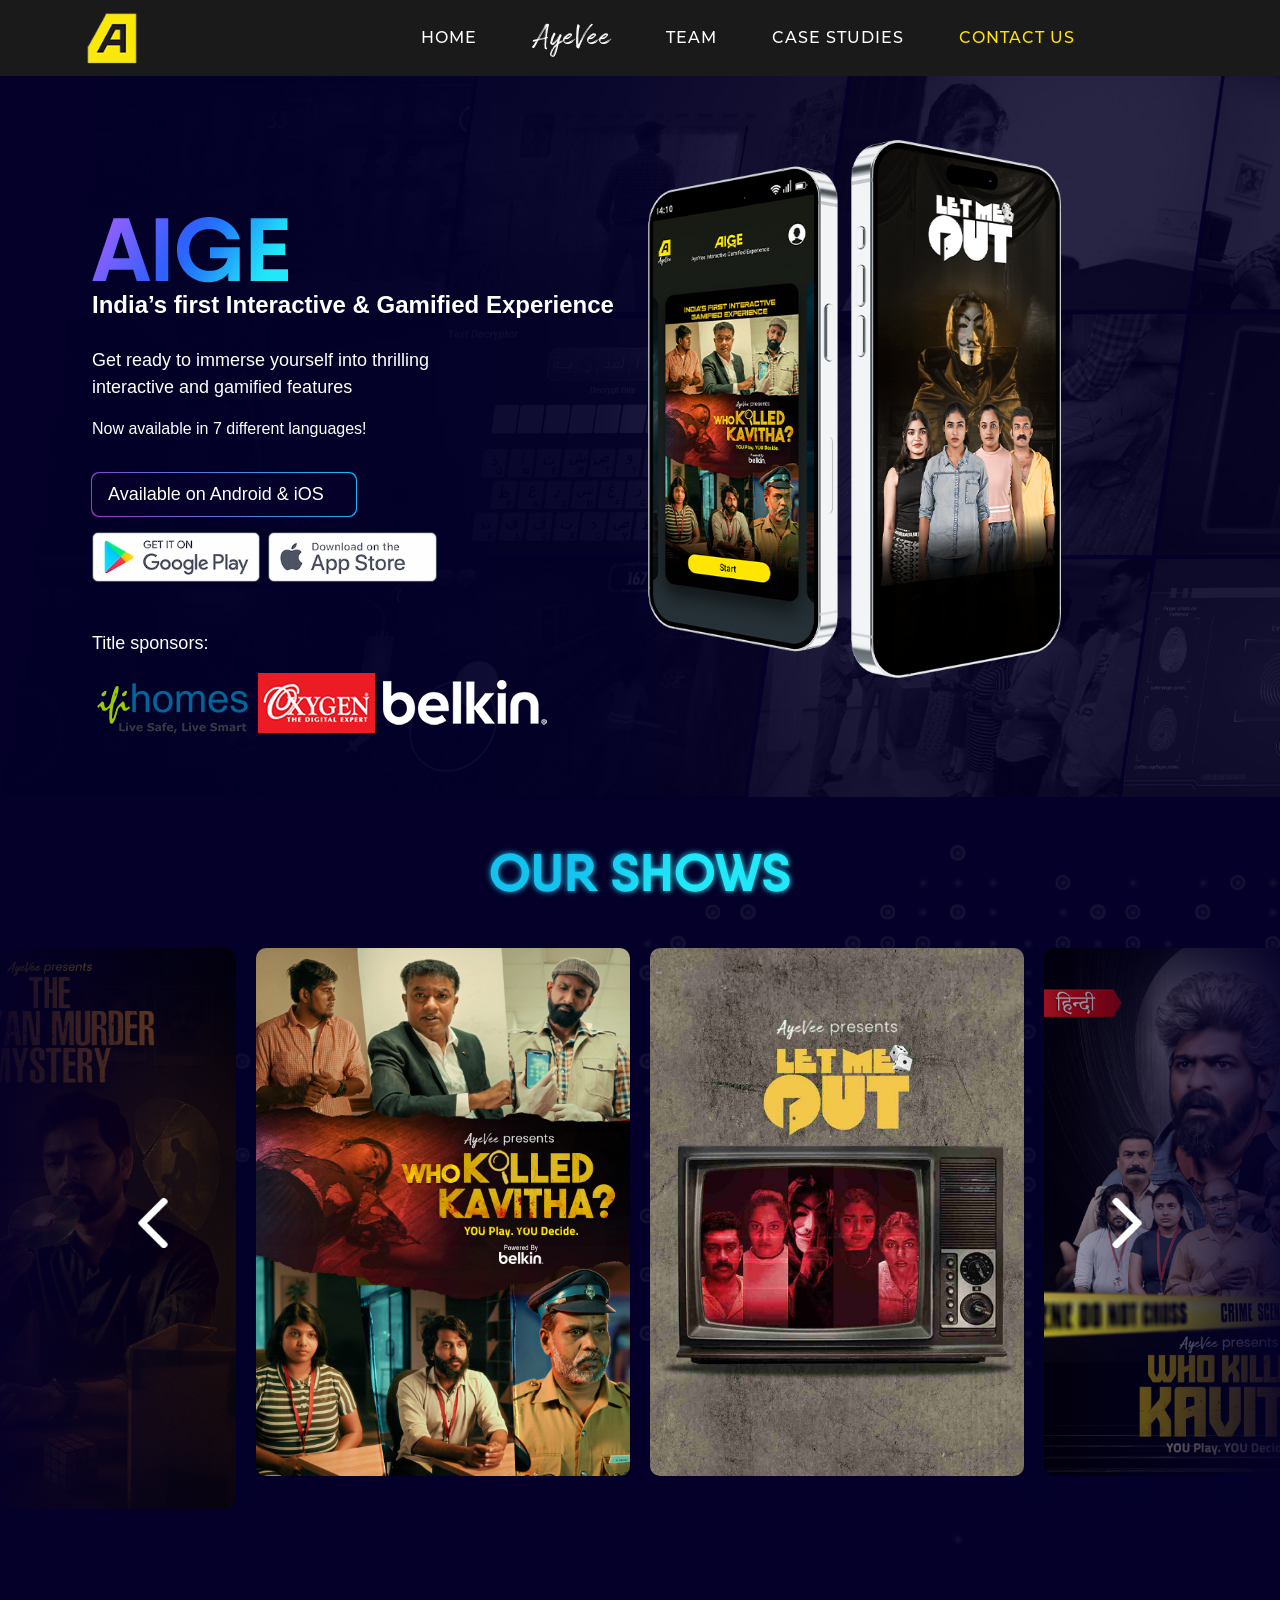
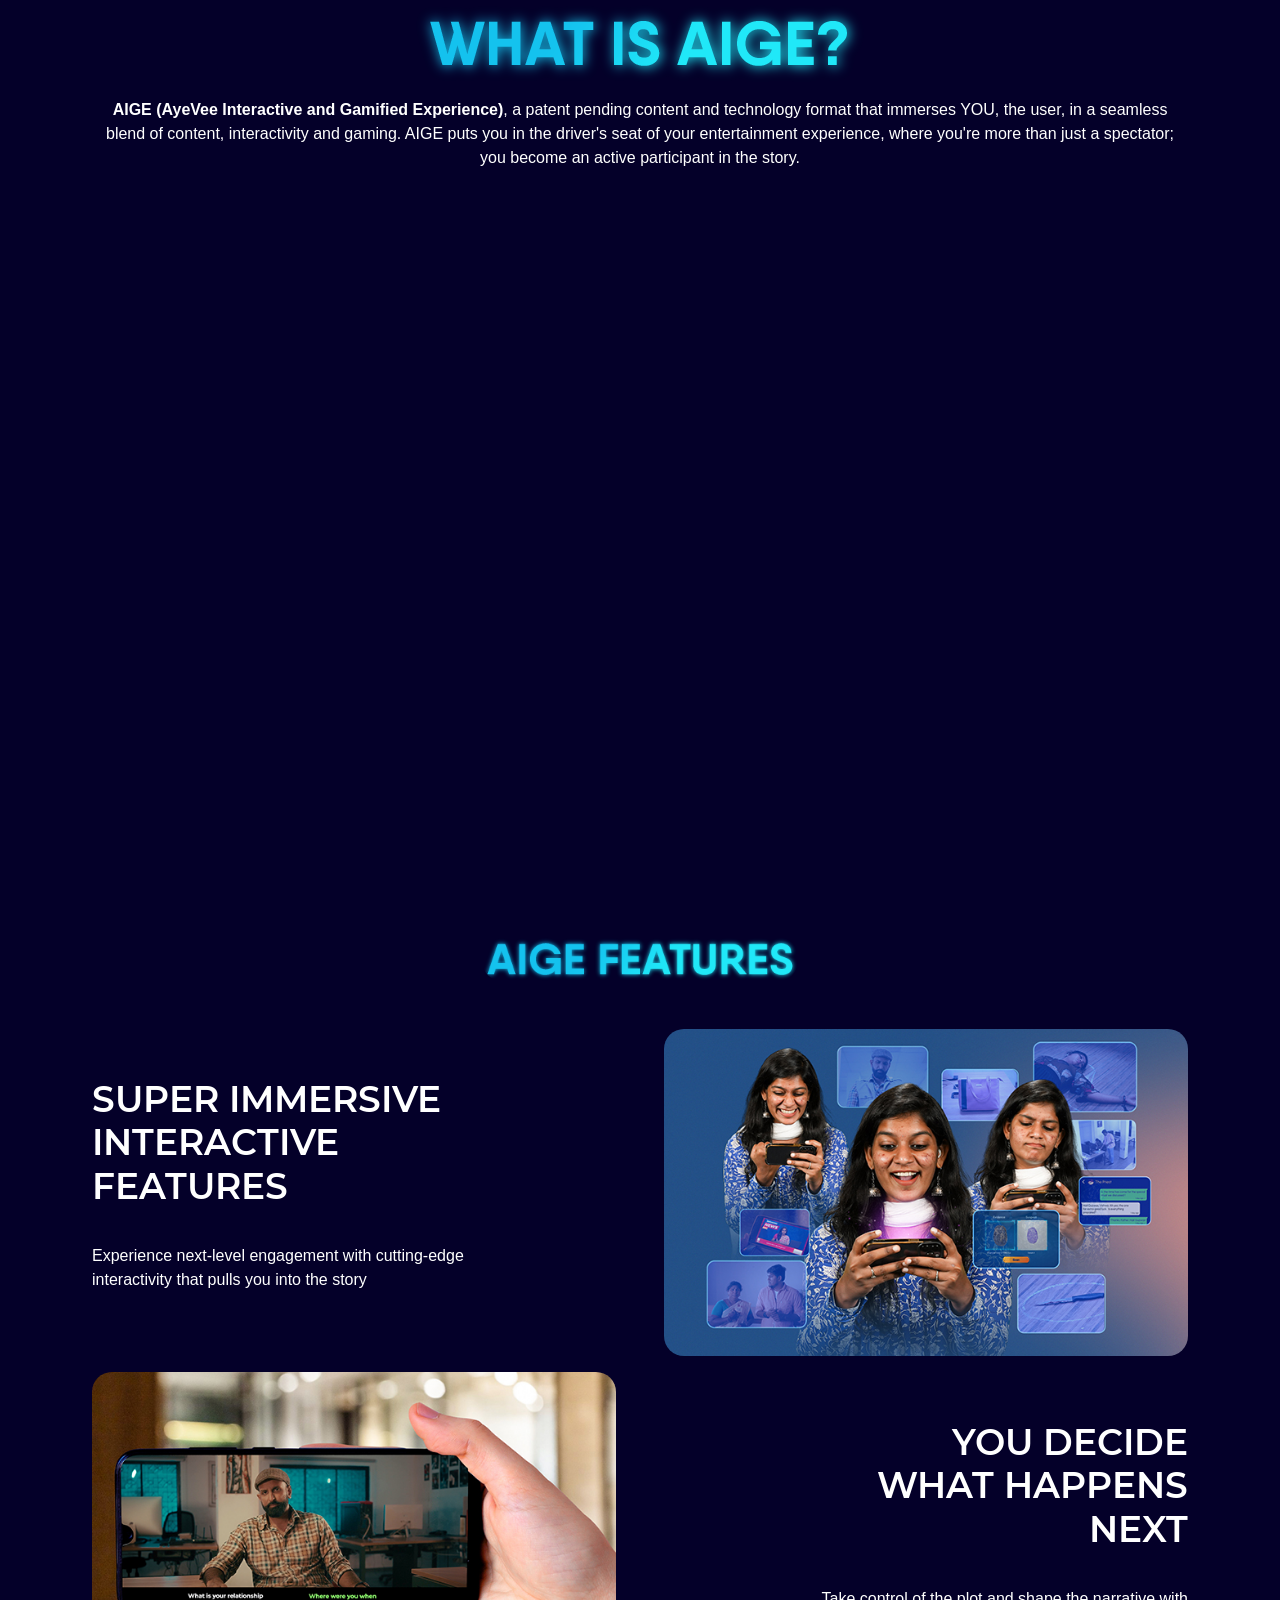
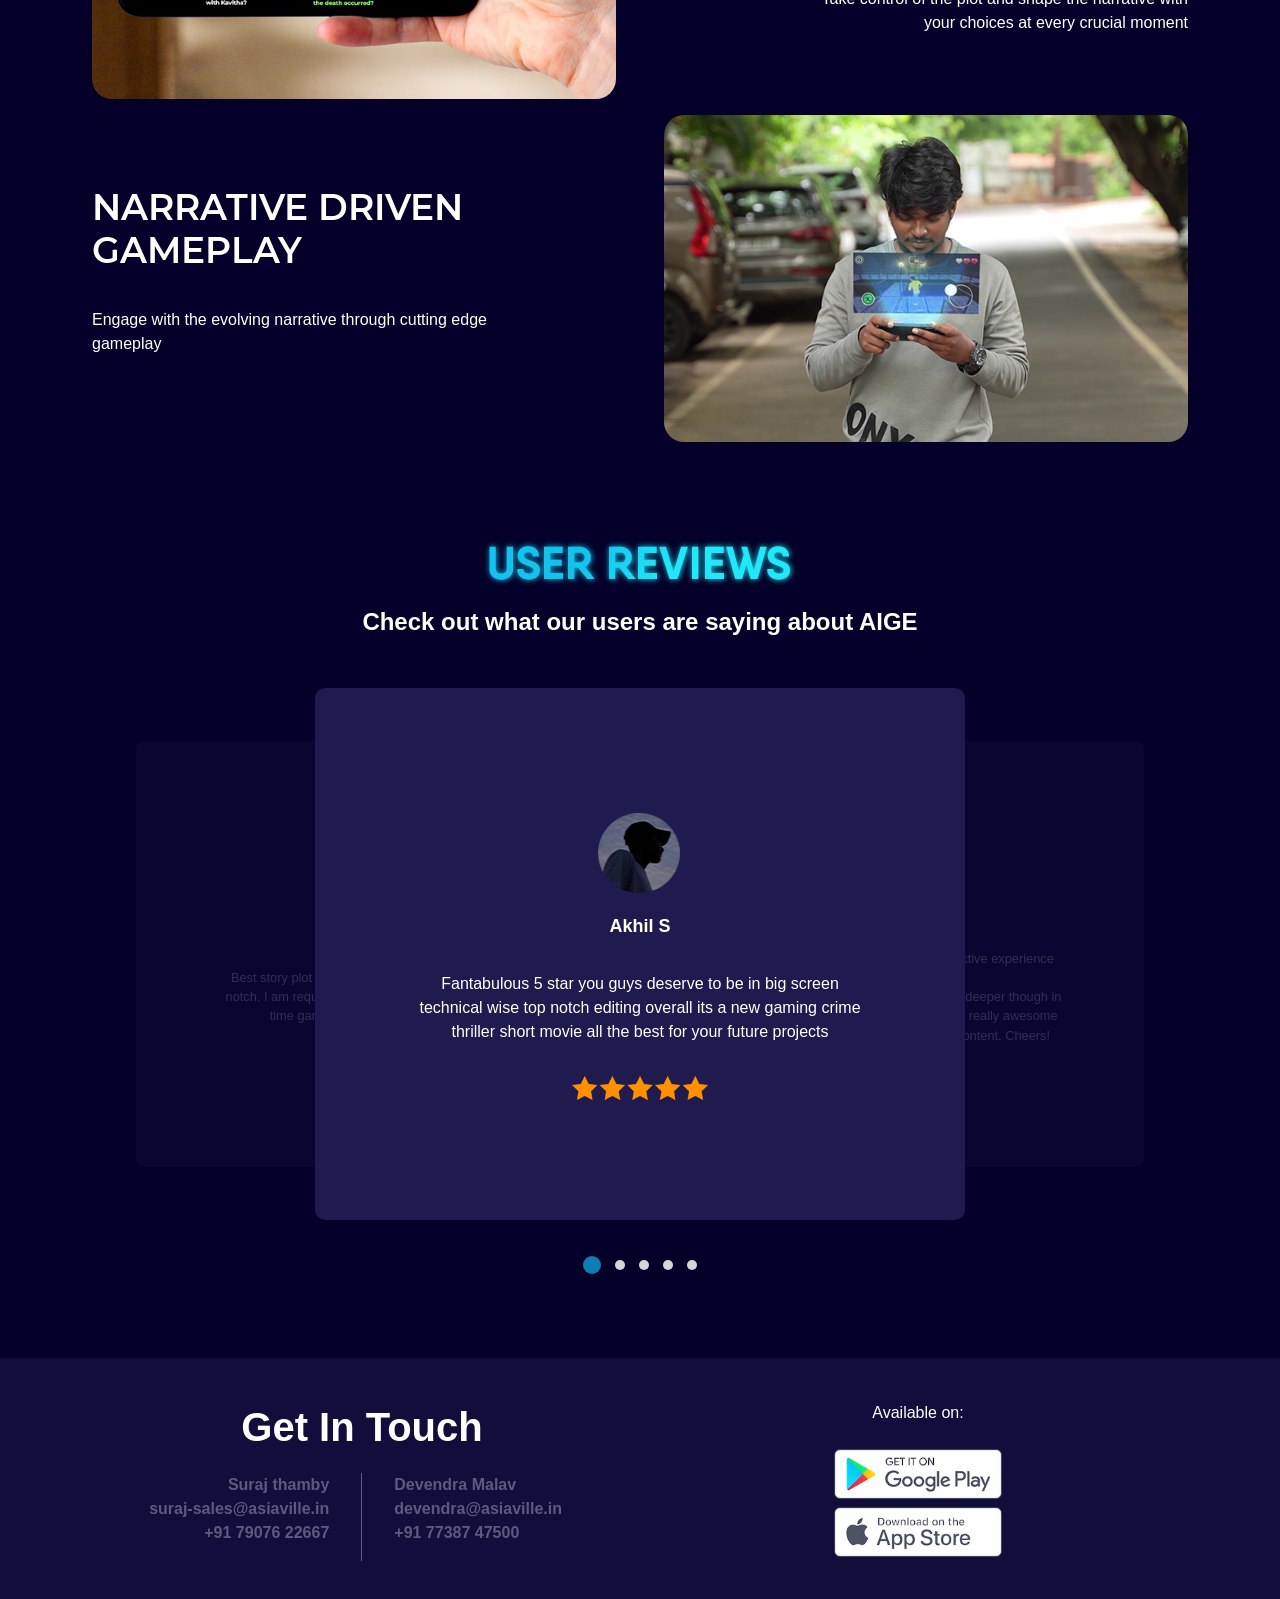
<file: ayevee/index.html>
<!DOCTYPE html>
<html lang="en-IN">
<head>
	<title>
		AyeVee | India's First Interactive Gamified Shows			
	</title>
<meta charset="UTF-8">
<meta name="viewport" content="width=device-width, initial-scale=1.0">

<meta name="google-site-verification" content="M2pnUMDMWfeK8LrFLRiu3v88oOdKqPPMYweIT9Vo4V4" />
	
<link rel="shortcut icon" href="assets/img/logo.png" type="image/x-icon">
<link rel="icon" href="https://asiaville.in/assets/img/logo.png" type="image/png">

<link rel="stylesheet" href="../assets/css/fontload.css" >
<link rel="stylesheet" href="../assets/css/bootstrap.min.css" >
<link rel="stylesheet" href="../assets/css/custom.css" >
<link rel="stylesheet" href="../assets/css/font-awesome.min.css" >
<link rel="stylesheet" type="text/css" href="../assets/css/ayevee-style.css">
<link rel="stylesheet" href="https://cdnjs.cloudflare.com/ajax/libs/OwlCarousel2/2.3.4/assets/owl.carousel.min.css" integrity="sha512-tS3S5qG0BlhnQROyJXvNjeEM4UpMXHrQfTGmbQ1gKmelCxlSEBUaxhRBj/EFTzpbP4RVSrpEikbmdJobCvhE3g==" crossorigin="anonymous" referrerpolicy="no-referrer" />

<!-- Open Graph Meta Tags -->
<meta property="og:title" content="AyeVee | India's First Interactive Gamified Shows">
<meta property="og:type" content="website">
<meta property="og:url" content="https://asiaville.in/ayevee">
<meta property="og:image" content="https://asiaville.in/assets/img/logo.png">
<meta property="og:description" content="AyeVee is India's first interactive gaming platform where you can play episodic thriller/mystery games and make choices that affect the storyline. Play Who Killed Kavita?, Trapped, Let Me Out, and more on your Android or iOS device.">

<!-- Twitter Card Data -->
<meta name="twitter:card" content="summary_large_image">
<meta name="twitter:title" content="AyeVee | India's First Interactive Gamified Shows">
<meta name="twitter:description" content="AyeVee is India's first interactive gaming platform where you can play episodic thriller/mystery games and make choices that affect the storyline. Play Who Killed Kavita?, Trapped, Let Me Out, and more on your Android or iOS device.">
<meta name="twitter:image" content="https://asiaville.in/assets/img/logo.png">

<style>
        .profile-pic{
            max-width: 90px;
        }
    </style>
</head>
<body id="wrapper">
		<section id="headermenu">
  <div class="container">
    
      
      <nav class="navbar navbar-expand-lg d-none d-lg-block d-xl-block d-xxl-block ">
        <div class="row">
          <div class="col-2">
              <a href="/" ><img class="logo" src="../assets/img/logo.png" alt="Asiaville-logo"></a>
          </div>
          
          <div class="col-10 menu-block collapse navbar-collapse justify-content-center" id="navbarNav">
            <ul class="navbar-nav">
              <li class="nav-item" ><a class="nav-link  " href="/">Home</a></li>
            <li class="nav-item"><a class="unique-text nav-link  " href="/ayevee/">AyeVee</a></li>
            <li class="nav-item"><a class="nav-link  "  href="/team/">team</a></li>
            <li class="nav-item"><a class="nav-link  " href="/case-studies/">Case Studies</a></li>
            <li class="nav-item"><a class="nav-link  active" href="/contact-us/">Contact Us</a></li>
            </ul>
          </div>
        </div>
      </nav>

      <nav class="navbar  d-block d-lg-none d-xl-none d-xxl-none">
        <div class="container-fluid">
          <a href="/" ><img class="logo" src="../assets/img/logo.png" alt="Asiaville-logo"></a>
          <button class="navbar-toggler white" type="button" data-bs-toggle="offcanvas" data-bs-target="#offcanvasNavbar" aria-controls="offcanvasNavbar">
            <i class="fa-solid fa-bars"></i>
          </button>
          <div class="offcanvas offcanvas-end" tabindex="-1" id="offcanvasNavbar" aria-labelledby="offcanvasNavbarLabel">
            <div class="offcanvas-header">
              <h5 class="offcanvas-title" id="offcanvasNavbarLabel">Asiaville</h5>
              <button type="button" class="btn-close" data-bs-dismiss="offcanvas" aria-label="Close"></button>
            </div>
            <div class="menu-block bg-black offcanvas-body">
              <ul class="navbar-nav justify-content-end flex-grow-1 pe-3">
                <li class="nav-item" ><a class="nav-link  " href="/">Home</a></li>
                <li class="nav-item"><a class="unique-text nav-link  " href="/ayevee/">AyeVee</a></li>
                <li class="nav-item"><a class="nav-link  "  href="/team/">Team</a></li>
                <li class="nav-item"><a class="nav-link  " href="/case-studies/">Case Studies</a></li>
                <li class="nav-item"><a class="nav-link  active" href="/contact-us/">Contact Us</a></li>
              </ul>
            </div>
          </div>
        </div>
      </nav>

    
  </div>
</section>
<section id="banner-ayevee">
    <div class="container">
        <div class="row-flex m-col-flex content">
            
        </div>
    </div>
</section>
<section id="ourshows">
    <div class="container">
        <div class="row-flex jc-c title-image mb-3 jtitle-img">
            
        </div>
        <div class="slider-container">
            <div class="show-slider owl-carousel owl-theme" id="show-slider">

                
            </div>
        </div>
    </div>
</section>
<section id="aige">
    <div class="container">
        <div class="row-flex jc-c title-image mb-1 jtitle-img">
            
        </div>
        <p class="ta-c mb-3 jdescription"></p>
    </div>
</section>
<section id="aige-feature">
    <div class="container">
        <div class="row-flex jc-c title-image jtitle-img">
            
        </div>
        <div class="col-flex gap-3 feature-list">

        </div>
    </div>
</section>
<section id="review">
    <div class="container">
        <div class="row-flex jc-c jtitle-img">
        </div>
        <p class="user-reviews-tagline jdescription"></p>
        <div class="reviewslider-container">
            <div id="review-slider" class="review-slider owl-carousel owl-theme">
            </div>
        </div>
    </div>
</section>
<footer id="footer-section">
    <div class="container">
        <div class="row-flex m-col-flex ai-c">
            <div class="left jc-c">
                <p class="get-in-title ta-c"></p>
                <div class="row-flex jc-c gap-0 get-in-touch-info">
                    
                </div>
            </div>
            <div class="right">
                <div class="col-flex gap-0-5 ai-c download-info">
                    <p></p>
                    
                </div>
            </div>
        </div>
    </div>
</footer>
</body>
<script type="text/javascript" src="../assets/js/jquery.min.js"></script>
<script type="text/javascript" src="../assets/js/bootstrap.min.js"></script>
<script src="https://cdnjs.cloudflare.com/ajax/libs/OwlCarousel2/2.3.4/owl.carousel.min.js" integrity="sha512-bPs7Ae6pVvhOSiIcyUClR7/q2OAsRiovw4vAkX+zJbw3ShAeeqezq50RIIcIURq7Oa20rW2n2q+fyXBNcU9lrw==" crossorigin="anonymous" referrerpolicy="no-referrer"></script>


<script rel="stylesheet" src="../assets/js/slick.js"></script>
<script type="text/javascript">

    


	let vw = Math.max(document.documentElement.clientWidth || 0, window.innerWidth || 0)
	let vh = Math.max(document.documentElement.clientHeight || 0, window.innerHeight || 0)



    function createElement(tag, attributes = {}, content = '') {
  const element = document.createElement(tag);
  for (const key in attributes) {
    element.setAttribute(key, attributes[key]);
  }
  element.innerHTML = content;
  return element;
}
function createMainSection(ele,data) {
  const leftDiv = createElement('div', { class: 'left col-flex' });

  const topDiv = createElement('div', { class: 'top' });
  const topImg = createElement('img', {
    src: data.left.top.imgSrc,
    width: data.left.top.imgWidth,
    height: data.left.top.imgHeight,
    alt: ''
  });
  const taglineP = createElement('p', { class: 'tagline-txt' }, data.left.top.tagline);
  const introP = createElement('p', { class: 'intro-txt' }, data.left.top.intro);
  const introP2 = createElement('p', { class: 'intro2-txt' }, data.left.top.intro2);

  topDiv.appendChild(topImg);
  topDiv.appendChild(taglineP);
  topDiv.appendChild(introP);
  topDiv.appendChild(introP2);

  const bottomDiv = createElement('div', { class: 'bottom col-flex gap-5' });

  const appDownloadBlock = createElement('div', { class: 'app-download-link-block' });
  const availableP = createElement('p', {}, data.left.bottom.appDownloadLinks.text);
  const appLinksDiv = createElement('div', { class: 'row-flex gap-0-5 jc-s ai-c' });

  data.left.bottom.appDownloadLinks.links.forEach(link => {
    const appLink = createElement('a', {
      href: link.href,
      target: '_blank'
    }, createElement('img', {
      src: link.imgSrc,
      width: link.imgWidth,
      height: link.imgHeight,
      alt: ''
    }).outerHTML);
    appLinksDiv.appendChild(appLink);
  });

  appDownloadBlock.appendChild(availableP);
  appDownloadBlock.appendChild(appLinksDiv);

  const sponsorsBlock = createElement('div', { class: 'sponsors-block' });
  const sponsorsTitleP = createElement('p', { class: 'title-sponsors' }, data.left.bottom.sponsors.title);
  const sponsorsDiv = createElement('div', { class: 'row-flex gap-0-5 jc-s ai-c' });

  data.left.bottom.sponsors.sponsorsList.forEach(sponsor => {
    const sponsorLink = createElement('a', {
      href: sponsor.href,
      target: '_blank'
    }, createElement('img', {
      src: sponsor.imgSrc,
      width: sponsor.imgWidth,
      height: sponsor.imgHeight,
      alt: ''
    }).outerHTML);
    sponsorsDiv.appendChild(sponsorLink);
  });

  sponsorsBlock.appendChild(sponsorsTitleP);
  sponsorsBlock.appendChild(sponsorsDiv);

  bottomDiv.appendChild(appDownloadBlock);
  bottomDiv.appendChild(sponsorsBlock);

  leftDiv.appendChild(topDiv);
  leftDiv.appendChild(bottomDiv);

  // Create the right column div
  const rightDiv = createElement('div', { class: 'right' });
  const rightImg = createElement('img', {
    src: data.right.imgSrc,
    width: data.right.imgWidth,
    height: data.right.imgHeight,
    alt: ''
  });

  rightDiv.appendChild(rightImg);

  // Create a container to hold both left and right columns
  
  ele.querySelector('.content').append(leftDiv);
  ele.querySelector('.content').append(rightDiv);
}

function createItem(itemData) {
  const itemDiv = createElement('div', { class: 'item' });

  const img = createElement('img', {
    src: itemData.imgSrc,
    alt: itemData.imgAlt,
    width: itemData.imgWidth,
    height: itemData.imgHeight
  });

  const contentDiv = createElement('div', { class: 'content' });

  const headingBlockDiv = createElement('div', { class: 'heading-block mb-1-5' });
  const headingImg = createElement('img', {
    src: itemData.content.headingBlock.imgSrc,
    alt: itemData.content.headingBlock.imgAlt,
    width: itemData.content.headingBlock.imgWidth,
    height: itemData.content.headingBlock.imgHeight
  });
  const titleP = createElement('p', { class: 'title' }, itemData.content.headingBlock.title);
  const descP = createElement('p', {}, itemData.content.headingBlock.description);
  headingBlockDiv.appendChild(headingImg);
  headingBlockDiv.appendChild(titleP);
  headingBlockDiv.appendChild(descP);

  const paragraphP = createElement('p', { class: 'mb-1-5' }, itemData.content.paragraph);

  const footerBlockDiv = createElement('div', { class: 'footer-block' });
  const ratingDiv = createElement('div', {
    class: `rating ${itemData.content.footerBlock.ratingClass}`
  }, itemData.content.footerBlock.rating);
  footerBlockDiv.appendChild(ratingDiv);

  contentDiv.appendChild(headingBlockDiv);
  contentDiv.appendChild(paragraphP);
  contentDiv.appendChild(footerBlockDiv);
  itemDiv.appendChild(img);
  itemDiv.appendChild(contentDiv);

  return itemDiv;
}


function create_iframevideo(data){
    const iframe = document.createElement("iframe");
    iframe.width = data.width;
    iframe.height = data.height;
    iframe.style.maxWidth = data.style.maxWidth;
    iframe.style.height = data.style.height;
    iframe.style.aspectRatio = data.style.aspectRatio;
    iframe.src = data.src;
    iframe.title = data.title;
    iframe.frameBorder = data.frameBorder;
    iframe.allow =data.allow;
    iframe.referrerPolicy = data.referrerPolicy;
    iframe.allowFullscreen = data.allowFullscreen;
    return iframe
}
    function feature_textarea(ele,data,type){
        var h3 = document.createElement("h3");
        h3.innerHTML = data.title;
        if(type=="right"){
            h3.classList.add("ta-r");
        }
        ele.append(h3)
        var p = document.createElement("p");
        p.innerHTML = data.description;
        if(type=="right"){
            p.classList.add("ta-r");
        }
        ele.append(p)
        return ele
    }

    function feature_imgarea(ele,data){
        var img = document.createElement("img");
        img.src = data.url;
        img.alt = data.alt;
        img.width = data.width;
        img.height = data.height;
        ele.append(img)
        return ele
    }
    function create_feature_item(item){
        var featureItem = document.createElement("div");
        featureItem.classList.add("row-flex", "gap-5", "ai-c", "m-col-flex", "feature-item");
        if(item.class!=""){
            featureItem.classList.add(item.class)
        }
        

        var leftDiv = document.createElement("div");
        leftDiv.classList.add("left");
        if(item.left.class!=""){
            leftDiv.classList.add(item.left.class)
        }
        if(item.left.type=="text"){
            leftDiv = feature_textarea(leftDiv,item.left,'left')
        }else{
            leftDiv = feature_imgarea(leftDiv,item.left.image)
        }


        var rightDiv = document.createElement("div");
        rightDiv.classList.add("right");
        if(item.right.class!=""){
            item.right.class.forEach(className=>{
                rightDiv.classList.add(className)
            });
        }
        rightDiv.classList.add("right");
        if(item.right.type=="text"){
            rightDiv = feature_textarea(rightDiv,item.right,'right')
        }else{
            rightDiv = feature_imgarea(rightDiv,item.right.image)
        }

        featureItem.appendChild(leftDiv);
        featureItem.appendChild(rightDiv);
        return featureItem
    }
function createReviewItem(item) {
    const divItem = document.createElement('div');
    divItem.className = 'item';

    const divColFlex = document.createElement('div');
    divColFlex.className = 'col-flex';

    const pName = document.createElement('p');
    pName.className = 'name';
    pName.textContent = item.name;

    const pReview = document.createElement('p');
    pReview.innerHTML = item.review.replace(/\n/g, '<br/>');

    const divRate = document.createElement('div');
    divRate.className = 'row-flex jc-c rate';

    const imgReview = document.createElement('img');
    imgReview.src = item.imageUrl;
    imgReview.width = item.imageWidth;
    imgReview.height = item.imageHeight;
    imgReview.alt = item.imageAlt;

    divRate.appendChild(imgReview);

    const divprofile = document.createElement('div');
    divprofile.className = 'row-flex jc-c ';
    
    const profileimg = document.createElement('img');
    profileimg.className = 'profile-pic';
    profileimg.src = item.profileimg_Url;
    profileimg.width = item.profileimg_Width;
    profileimg.height = item.profileimg_Height;
    profileimg.alt = item.profileimg_Alt;
    divprofile.appendChild(profileimg);

    divColFlex.appendChild(divprofile);
    divColFlex.appendChild(pName);
    divColFlex.appendChild(pReview);
    divColFlex.appendChild(divRate);
    divItem.appendChild(divColFlex);

    return divItem;
}
function createContactBlock(info) {
    const contactBlock = document.createElement('div');
    contactBlock.className = 'p-x-2';

    const contactInfo = document.createElement('p');
    contactInfo.innerHTML = `${info.name}<br><a href="mailto:${info.email}" target="_blank">${info.email}</a><br><a href="tel:${info.phone}" target="_blank">${info.phone}</a>`;

    contactBlock.appendChild(contactInfo);
    return contactBlock;
}
function createdownloa_btn(linkdata){
    const Link = document.createElement('a');
    Link.href = linkdata.url;
    Link.target = linkdata.target;

    const Img = document.createElement('img');
    Img.src = linkdata.image.url;
    Img.width = linkdata.image.width;
    Img.height = linkdata.image.height;
    Img.alt = linkdata.image.alt;

    Link.appendChild(Img);
    return Link
}
function section_titleimg(img){
    const imgElement = document.createElement("img");
    imgElement.src = img.url;
    imgElement.alt = img.alt;
    imgElement.width = img.width;
    imgElement.height = img.height;

    return imgElement;
}
document.addEventListener('DOMContentLoaded', () => {
    fetch('ayeveedata.json')
        .then(response => response.json())
        .then(data => {
            var banner = data.banner;
            var ourshows = data.ourshows;
            var aige = data.aige;
            var aigefeature = data.aigefeature;
            var review = data.reviews;
            var footer = data.footer;

            var section_banner = document.getElementById("banner-ayevee");
            createMainSection(section_banner,banner);


            var section_ourshows = document.getElementById('ourshows');
            section_ourshows.querySelector('.jtitle-img').append(section_titleimg(ourshows.title_img));
            ourshows.lists.forEach(item => {
                section_ourshows.querySelector('#show-slider').append(createItem(item));
            });

            var section_aige = document.getElementById('aige');
            section_aige.querySelector('.jtitle-img').append(section_titleimg(aige.title_img));
            section_aige.querySelector('.jdescription').innerHTML = aige.description;
            section_aige.querySelector('.container').append(create_iframevideo(aige.iframe));

            var section_aigefeature = document.getElementById('aige-feature');
            section_aigefeature.querySelector('.jtitle-img').append(section_titleimg(aigefeature.title_img));
            aigefeature.lists.forEach(item => {
                section_aigefeature.querySelector('.feature-list').append(create_feature_item(item));
            });


            
            var section_review = document.getElementById('review');

            section_review.querySelector('.jtitle-img').append(section_titleimg(review.title_img));

            section_review.querySelector('.jdescription').innerHTML = review.description;
            review.items.forEach(item => {
                document.getElementById('review-slider').append(createReviewItem(item))  ;
            });
            




            var section_footer = document.getElementById("footer-section");
            section_footer.querySelector('.get-in-title').innerHTML = footer.title;
            const leftBlock = createContactBlock(footer.contactinfo.left);
            leftBlock.classList.add('left', 'ta-r', 'br-1');
            section_footer.querySelector('.get-in-touch-info').appendChild(leftBlock)
            const rightBlock = createContactBlock(footer.contactinfo.right);
            rightBlock.classList.add('right');
            section_footer.querySelector('.get-in-touch-info').appendChild(rightBlock)


            section_footer.querySelector('.download-info p').innerHTML=footer.downloadinfo.title;

            const appDownloadContainer = document.createElement('div');
            appDownloadContainer.className = 'app-download-link-block col-flex gap-0-5 ai-c';
            footer.downloadinfo.links.forEach(info => {
                appDownloadContainer.appendChild(createdownloa_btn(info));
            });

            section_footer.querySelector('.download-info').append(appDownloadContainer);



           
          
        

           





                var option = {
                loop:true,
                dots: false,
                nav:true,
                navText:['<img src="../assets/img/prev.png" alt="previous"/>','<img src="../assets/img/next.png" alt="next"/>'],
                 responsive:{
                    0:{
                        items:1,
                        margin:20,
                    },
                    600:{
                        items:1,
                        margin:20,
                    },
                    800:{
                        items:2,
                        margin:20,
                    },
                    1000:{
                        items:2,
                        margin:20,
                    }
                }
            };
            $('.show-slider').owlCarousel(option);
    
            
    
            
    
                
            if(vw <= 786){
                var review_option = {
                loop:true,
                dots: true,
                nav:false,
                autoplay:true,
                autoHeight: true,
                
                 responsive:{
                    0:{
                        items:1,
                        margin:20,
                    },
                    600:{
                        items:1,
                        margin:20,
                    },
                    800:{
                        items:1,
                        margin:20,
                    },
                    1000:{
                        items:1,
                        margin:20,
                    }
                }
            };
    
            $('.review-slider').owlCarousel(review_option);
            
            }else{
                
                var review_option = {
                items: 3,
                    loop: true,
                    margin: 10,
                    center: true,
                    autoplay: true,
                    autoplayTimeout: 3000,
                    autoHeight:true,
                    autoplayHoverPause: true,
                    responsive: {
                        0: {
                            items: 1
                        },
                        600: {
                            items: 1
                        },
                        1000: {
                            items: 1
                        }
                    }
            };
    
                var owl = $('.review-slider').owlCarousel(review_option);
    
                setEqualHeight();
                $(window).resize(function() {
                    setEqualHeight();
                });
    
              
    
                owl.on('changed.owl.carousel', function(event) {
                    var items = event.item.count;
                    var item = event.item.index;
    
                    $('.owl-item').removeClass('near');
    
                    var prevItem = item - 1 < 0 ? items - 1 : item - 1;
                    var nextItem = item + 1 >= items ? 0 : item + 1;
    
                    $('.owl-item').eq(prevItem).addClass('near');
                    $('.owl-item').eq(nextItem).addClass('near');
                });
    
                owl.trigger('changed.owl.carousel');
    
    
                
            }
    
    
    
            function setEqualHeight() {
                    var maxHeight = 0;
                    $('.review-slider .item').each(function() {
                        var itemHeight = $(this).outerHeight();
                        if (itemHeight > maxHeight) {
                            maxHeight = itemHeight;
                        }
                    });
                    $('.review-slider .item').css('height', maxHeight);
                }
    
   
      	

        })	
        .catch(error => console.error('Error fetching JSON:', error));
});


// additional render invoke
$(document).mousemove(function() {
    $('.show-slider').owlCarousel(option);
    $('.review-slider .item').css('height', maxHeight);
    var owl = $('.review-slider').owlCarousel(review_option);
});



	 </script>
</html>
</file>
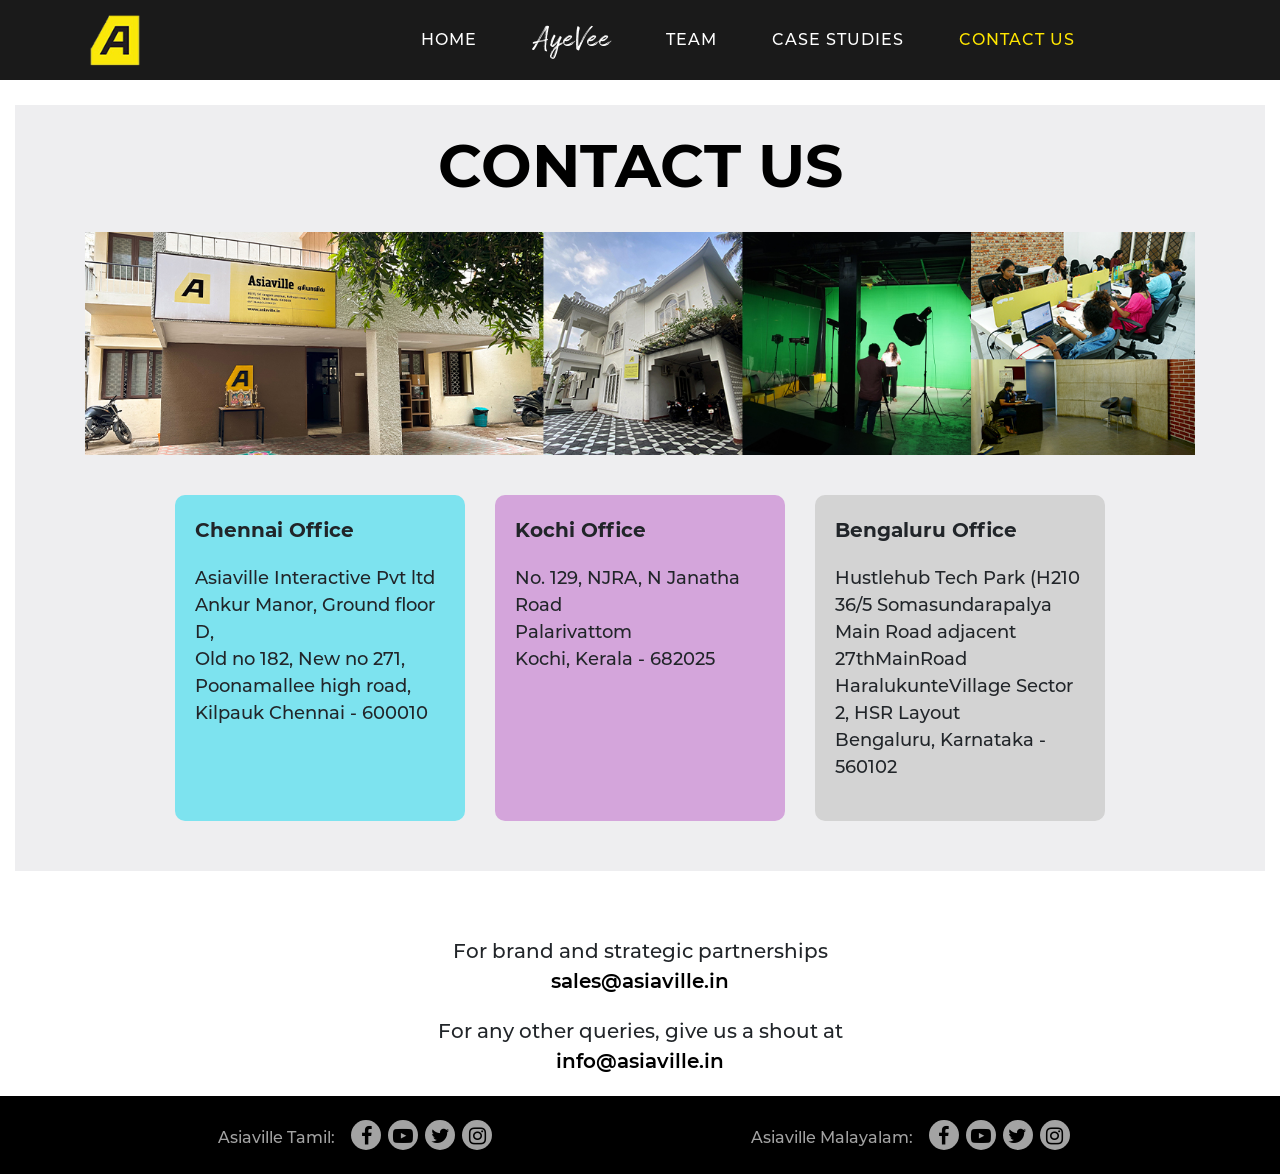
<file: contact-us/index.html>
<!DOCTYPE html>
<html lang="en-IN">
<head>
	<title>
		Contact Us - Asiaville.in	
	</title>
	<meta charset="UTF-8">
<meta name="viewport" content="width=device-width, initial-scale=1.0">

<meta name="google-site-verification" content="M2pnUMDMWfeK8LrFLRiu3v88oOdKqPPMYweIT9Vo4V4" />
	
<link rel="shortcut icon" href="../assets/img/logo.png" type="image/x-icon">
<link rel="icon" href="https://asiaville.in/assets/img/logo.png" type="image/png">

<link rel="stylesheet" href="../assets/css/fontload.css" >
<link rel="stylesheet" href="../assets/css/bootstrap.min.css" >
<link rel="stylesheet" href="../assets/css/custom.css" >
<link rel="stylesheet" href="../assets/css/font-awesome.min.css" >

<link rel="stylesheet" href="../assets/css/slick-theme.css">
<link rel="stylesheet" href="../assets/css/slick.css">


<!-- Open Graph Meta Tags -->
<meta property="og:title" content="Contact Us - Asiaville.in">
<meta property="og:type" content="website">
<meta property="og:url" content="https://asiaville.in/">
<meta property="og:image" content="https://asiaville.in/assets/img/logo.png">
<meta property="og:description" content="Get in touch with Asiaville! We're here to answer your questions and hear your feedback.">

<!-- Twitter Card Data -->
<meta name="twitter:card" content="summary_large_image">
<meta name="twitter:title" content="Contact Us - Asiaville.in">
<meta name="twitter:description" content="Get in touch with Asiaville! We're here to answer your questions and hear your feedback.">
<meta name="twitter:image" content="https://asiaville.in/assets/img/logo.png">

</head>
<body id="wrapper">
		<section id="headermenu">
  <div class="container">
    
      
      <nav class="navbar navbar-expand-lg d-none d-lg-block d-xl-block d-xxl-block ">
        <div class="row">
          <div class="col-2">
              <a href="/" ><img class="logo" src="../assets/img/logo.png" alt="Asiaville-logo"></a>
          </div>
          
          <div class="col-10 menu-block collapse navbar-collapse justify-content-center" id="navbarNav">
            <ul class="navbar-nav">
              <li class="nav-item" ><a class="nav-link  " href="/">Home</a></li>
            <li class="nav-item"><a class="unique-text nav-link  " href="/ayevee/">AyeVee</a></li>
            <li class="nav-item"><a class="nav-link  "  href="/team/">team</a></li>
            <li class="nav-item"><a class="nav-link  " href="/case-studies/">Case Studies</a></li>
            <li class="nav-item"><a class="nav-link  active" href="/contact-us/">Contact Us</a></li>
            </ul>
          </div>
        </div>
      </nav>

      <nav class="navbar  d-block d-lg-none d-xl-none d-xxl-none">
        <div class="container-fluid">
          <a href="/" ><img class="logo" src="../assets/img/logo.png" alt="Asiaville-logo"></a>
          <button class="navbar-toggler white" type="button" data-bs-toggle="offcanvas" data-bs-target="#offcanvasNavbar" aria-controls="offcanvasNavbar">
            <i class="fa-solid fa-bars"></i>
          </button>
          <div class="offcanvas offcanvas-end" tabindex="-1" id="offcanvasNavbar" aria-labelledby="offcanvasNavbarLabel">
            <div class="offcanvas-header">
              <h5 class="offcanvas-title" id="offcanvasNavbarLabel">Asiaville</h5>
              <button type="button" class="btn-close" data-bs-dismiss="offcanvas" aria-label="Close"></button>
            </div>
            <div class="menu-block bg-black offcanvas-body">
              <ul class="navbar-nav justify-content-end flex-grow-1 pe-3">
                <li class="nav-item" ><a class="nav-link  " href="/">Home</a></li>
                <li class="nav-item"><a class="unique-text nav-link  " href="/ayevee/">AyeVee</a></li>
                <li class="nav-item"><a class="nav-link  "  href="/team/">team</a></li>
                <li class="nav-item"><a class="nav-link  " href="/case-studies/">Case Studies</a></li>
                <li class="nav-item"><a class="nav-link  active" href="/contact-us/">Contact Us</a></li>
              </ul>
            </div>
          </div>
        </div>
      </nav>

    
  </div>
</section>	<section id="body">
		<div class="container-fluid no-p">
			<section id="contact-us" class="block">
	<h3 class="black jtitle"></h3>
	<div class="imageblock">
		<div class="container">
			<div class="d-table">
					<div class="d-table-cell d-none d-sm-block d-md-block d-xl-block d-lg-block">
						<img class="banner-img-thumbnail" id="desktopbanner" src="" alt="">
					</div>
								<div class="d-table-cell d-block d-sm-none d-md-none d-xl-none d-lg-none">
						<img class="banner-img-thumbnail" id="mobilebanner" src="" alt="">
					</div>
			</div>
		</div>
	</div>
	<div class="row office-section justify-content-center" id="branches">
		
			<div class="office-section col-xl-3 col-lg-5 col-md-6 col-sm-9 col-xs-12 branch-item">
				<div class="office-block jbackground" >
					<p class="office-title jtitle"></p>
					<p class="office-address jaddress"></p>
				</div>
			</div>
				<div class="office-section col-xl-3 col-lg-5 col-md-6 col-sm-9 col-xs-12 branch-item">
				<div class="office-block jbackground" >
					<p class="office-title jtitle"></p>
					<p class="office-address jaddress"></p>
				</div>
			</div>
				<div class="office-section col-xl-3 col-lg-5 col-md-6 col-sm-9 col-xs-12 branch-item">
				<div class="office-block jbackground" >
					<p class="office-title jtitle"></p>
					<p class="office-address jaddress"></p>
				</div>
			</div>
					
			</div>
				
	</div>
	<div class="row text-center communication-block" id="communication-block">
		<div class="contact-item-block">
			<p class="txt jtxt"></p>
			<p class="email "><a href="" class="jemail"></a></p>
		</div>
		<div class="contact-item-block">
			<p class="txt jtxt"></p>
			<p class="email"><a href="" class="jemail"></a></p>
		</div>
		
	</div>

</section>


		</div>
	</section>
	<section id="footer">
			<div class="container">
		<div class="row socialpage m-0">
				<div class="col-xl-4 col-lg-4 col-md-4 col-sm-12 col-xs-12 pageitem ">
					<p>Asiaville Tamil:</p>
					<ul class="socail-icon-block asiaville_tamil">
						<li><a class="cricle facebook" target="_blank" href=""><i class="fa fa-facebook" aria-hidden="true"></i></a></li>
						<li><a class="cricle youtube" target="_blank" href=""><i class="fa fa-youtube-play" aria-hidden="true"></i></a></li>
						<li><a class="cricle twitter" target="_blank" href=""><i class="fa fa-twitter" aria-hidden="true"></i></a></li>
						<li><a class="cricle instagram" target="_blank" href=""><i class="fa fa-instagram" aria-hidden="true"></i></a></li>
					</ul>
				</div>			
				<div class="col-xl-4 col-lg-4 col-md-4 col-sm-12 col-xs-12 pageitem pageitem-center">
					<p>Asiaville Malayalam:</p>
					<ul class="socail-icon-block asiaville_malayalam">
						<li><a class="cricle facebook" target="_blank" href=""><i class="fa fa-facebook" aria-hidden="true"></i></a></li>
						<li><a class="cricle youtube" target="_blank" href=""><i class="fa fa-youtube-play" aria-hidden="true"></i></a></li>
						<li><a class="cricle twitter" target="_blank" href=""><i class="fa fa-twitter" aria-hidden="true"></i></a></li>
						<li><a class="cricle instagram" target="_blank" href=""><i class="fa fa-instagram" aria-hidden="true"></i></a></li>
					</ul>
				</div>			
				<!-- <div class="col-xl-4 col-lg-4 col-md-4 col-sm-12 col-xs-12 pageitem">
					<p>Asiaville Hindi:</p>
					<ul class="socail-icon-block asiaville_hindi">
						<li><a class="cricle facebook" target="_blank" href=""><i class="fa fa-facebook" aria-hidden="true"></i></a></li>
						<li><a class="cricle youtube" target="_blank" href=""><i class="fa fa-youtube-play" aria-hidden="true"></i></a></li>
						<li><a class="cricle twitter" target="_blank"  href=""><i class="fa fa-twitter" aria-hidden="true"></i></a></li>
						<li><a class="cricle instagram" target="_blank" href=""><i class="fa fa-instagram" aria-hidden="true"></i></a></li>
					</ul>
				</div>			 -->
		</div>
	</div>

	</section>
	<script type="text/javascript" src="../assets/js/jquery.min.js"></script>
<script type="text/javascript" src="../assets/js/bootstrap.min.js"></script>
<script type="text/javascript" src="../assets/js/custom.js"></script>

<script rel="stylesheet" src="../assets/js/slick.js"></script>
<script type="text/javascript">

document.addEventListener('DOMContentLoaded', () => {
    fetch('data.json')
        .then(response => response.json())
        .then(data => {
            var contactus = data.contactus;
            var footer = data.footer;


      const section_contactus = document.getElementById('contact-us');
      section_contactus.querySelector('.jtitle').innerHTML = contactus.title;
      section_contactus.querySelector('#desktopbanner').setAttribute('src', contactus.desktopbanner);
      section_contactus.querySelector('#mobilebanner').setAttribute('src', contactus.mobilebanner);

      const section_branches = document.getElementById('branches');

      var branches = section_branches.querySelectorAll('.branch-item');


      branches.forEach((item, index)=>{
      	if (contactus.branches[index]) {
            item.querySelector('.jbackground').setAttribute('style', 'background:' + contactus.branches[index].background);
            item.querySelector('.jtitle').innerHTML = contactus.branches[index].title;
            item.querySelector('.jaddress').innerHTML = contactus.branches[index].address;
        }
      });

      var communicationblock = document.getElementById('communication-block');

       var contactlist = communicationblock.querySelectorAll('.contact-item-block');
       contactlist.forEach((item, index)=>{
      	if (contactus.communication[index]) {
            item.querySelector('.jtxt').innerHTML = contactus.communication[index].txt;
            item.querySelector('.jemail').setAttribute('href','mailto:'+contactus.communication[index].email)
            item.querySelector('.jemail').innerHTML = contactus.communication[index].email;
        }
      });




            
			const section_footer = document.getElementById('footer');

			section_footer.querySelector('.asiaville_tamil a.facebook').setAttribute('href', footer.asiaville_tamil.facebook);
			section_footer.querySelector('.asiaville_tamil a.twitter').setAttribute('href', footer.asiaville_tamil.twitter);
			section_footer.querySelector('.asiaville_tamil a.instagram').setAttribute('href', footer.asiaville_tamil.instagram);
			section_footer.querySelector('.asiaville_tamil a.youtube').setAttribute('href', footer.asiaville_tamil.youtube);	

			section_footer.querySelector('.asiaville_malayalam a.facebook').setAttribute('href', footer.asiaville_malayalam.facebook);
			section_footer.querySelector('.asiaville_malayalam a.twitter').setAttribute('href', footer.asiaville_malayalam.twitter);
			section_footer.querySelector('.asiaville_malayalam a.instagram').setAttribute('href', footer.asiaville_malayalam.instagram);
			section_footer.querySelector('.asiaville_malayalam a.youtube').setAttribute('href', footer.asiaville_malayalam.youtube);	


			// section_footer.querySelector('.asiaville_hindi a.facebook').setAttribute('href', footer.asiaville_hindi.facebook);
			// section_footer.querySelector('.asiaville_hindi a.twitter').setAttribute('href', footer.asiaville_hindi.twitter);
			// section_footer.querySelector('.asiaville_hindi a.instagram').setAttribute('href', footer.asiaville_hindi.instagram);
			// section_footer.querySelector('.asiaville_hindi a.youtube').setAttribute('href', footer.asiaville_hindi.youtube);	

        })	
        .catch(error => console.error('Error fetching JSON:', error));
});
</script></body>
</html>
</file>
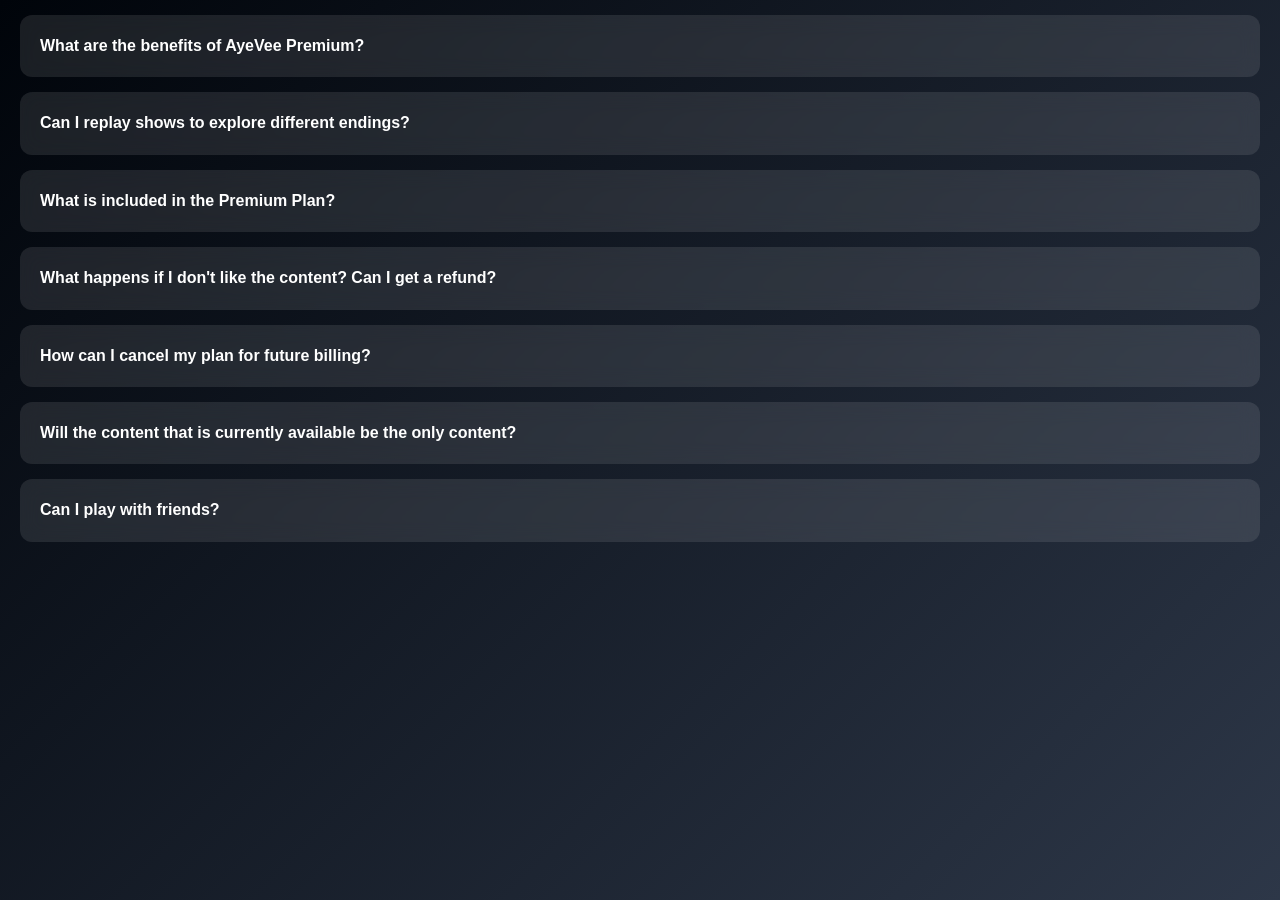
<file: faqs/index.html>
<!DOCTYPE html>
<html lang="en">
<head>
    <meta charset="UTF-8">
    <meta name="viewport" content="width=device-width, initial-scale=1.0">
    <title> SUBSCRIPTION FAQs</title>
    <style>
        * {
            margin: 0;
            padding: 0;
            box-sizing: border-box;
        }
        
        body {
            font-family: -apple-system, BlinkMacSystemFont, 'Segoe UI', Roboto, sans-serif;
            background: linear-gradient(135deg, #00040a 0%, #2d3748 100%);
            min-height: 100vh;
            color: white;
        }
        
        .container {
            width: 100%;
            padding: 0;
            min-height: 100vh;
        }
        
        .header {
            display: flex;
            align-items: center;
            margin-bottom: 5px;
            padding: 10px 20px 0 20px;
        }
        
        .faq-item {
            background: rgba(255, 255, 255, 0.1);
            backdrop-filter: blur(10px);
            border-radius: 12px;
            padding: 20px;
            margin: 0 20px 15px 20px;
            cursor: pointer;
            transition: all 0.3s ease;
        }
        
        .faq-item:hover {
            background: rgba(255, 255, 255, 0.15);
        }
        
        .faq-question {
            font-size: 16px;
            font-weight: bold;
            line-height: 1.4;
        }
        
        .faq-answer {
            font-size: 14px;
            margin-top: 10px;
            opacity: 0.9;
            line-height: 1.5;
            display: none;
        }
        
        .faq-item.expanded .faq-answer {
            display: block;
        }
        
        .expanded {
            background: rgba(255, 255, 255, 0.15);
        }
    </style>
</head>
<body>
    <div class="container">
        <div class="header">
        </div>
        
        <div class="faq-item" onclick="toggleFaq(this)">
            <div class="faq-question"> What are the benefits of AyeVee Premium?</div>
            <div class="faq-answer">AyeVee Premium unlocks exclusive access to our interactive gamified shows where you don't just watch—you play, decide, and shape the story. Enjoy unique genres like Crime, Mystery, Romance, Thriller, Comedy, and Adventure with built-in games and multiple endings.</div>
        </div>
        
        <div class="faq-item" onclick="toggleFaq(this)">
            <div class="faq-question"> Can I replay shows to explore different endings?</div>
            <div class="faq-answer">Of course! You can replay any unlocked show and try out new choices to discover hidden paths and alternate endings.</div>
        </div>
        
        <div class="faq-item" onclick="toggleFaq(this)">
            <div class="faq-question"> What is included in the Premium Plan?</div>
            <div class="faq-answer">The AyeVee Premium Plan gives you <b>unlimited access</b> to all interactive shows. You'll get:<br>• Ad-free, uninterrupted gameplay.<br>• Full access to premium interactive episodes.<br>• HD viewing with smooth gameplay.<br>• Fresh new shows are added regularly so you never run out of content.</div>
        </div>
        
        <div class="faq-item" onclick="toggleFaq(this)">
            <div class="faq-question"> What happens if I don't like the content? Can I get a refund?</div>
            <div class="faq-answer">We aim to give you the best interactive entertainment. If you face any issues with billing or access, you can reach out to our support team through the app or email us to ayevee@asiaville.in , and we'll assist you promptly.</div>
        </div>
        
        <div class="faq-item" onclick="toggleFaq(this)">
            <div class="faq-question"> How can I cancel my plan for future billing?</div>
            <div class="faq-answer">You can cancel anytime from your account settings inside the app. Once canceled, you'll continue to enjoy Premium until the current plan expires, without further charges.<br><br>If you have any issues or questions regarding the premium plan cancellation, you can reach-out to us at ayevee@asiaville.in.</div>
        </div>
        
        <div class="faq-item" onclick="toggleFaq(this)">
            <div class="faq-question"> Will the content that is currently available be the only content?</div>
            <div class="faq-answer">Not at all! We're constantly releasing <b>new interactive dramas, thrillers, and comedy shows</b>. Regularly new premium shows are added to keep the experience exciting and fresh.</div>
        </div>
        
        <div class="faq-item" onclick="toggleFaq(this)">
            <div class="faq-question"> Can I play with friends?</div>
            <div class="faq-answer">Right now, AyeVee shows are single-player experiences, but you can share the show with your friends to make different choices.</div>
        </div>
    </div>
    <script>
        function toggleFaq(element) {
            element.classList.toggle('expanded');
        }
    </script>
</body>
</html>
</file>
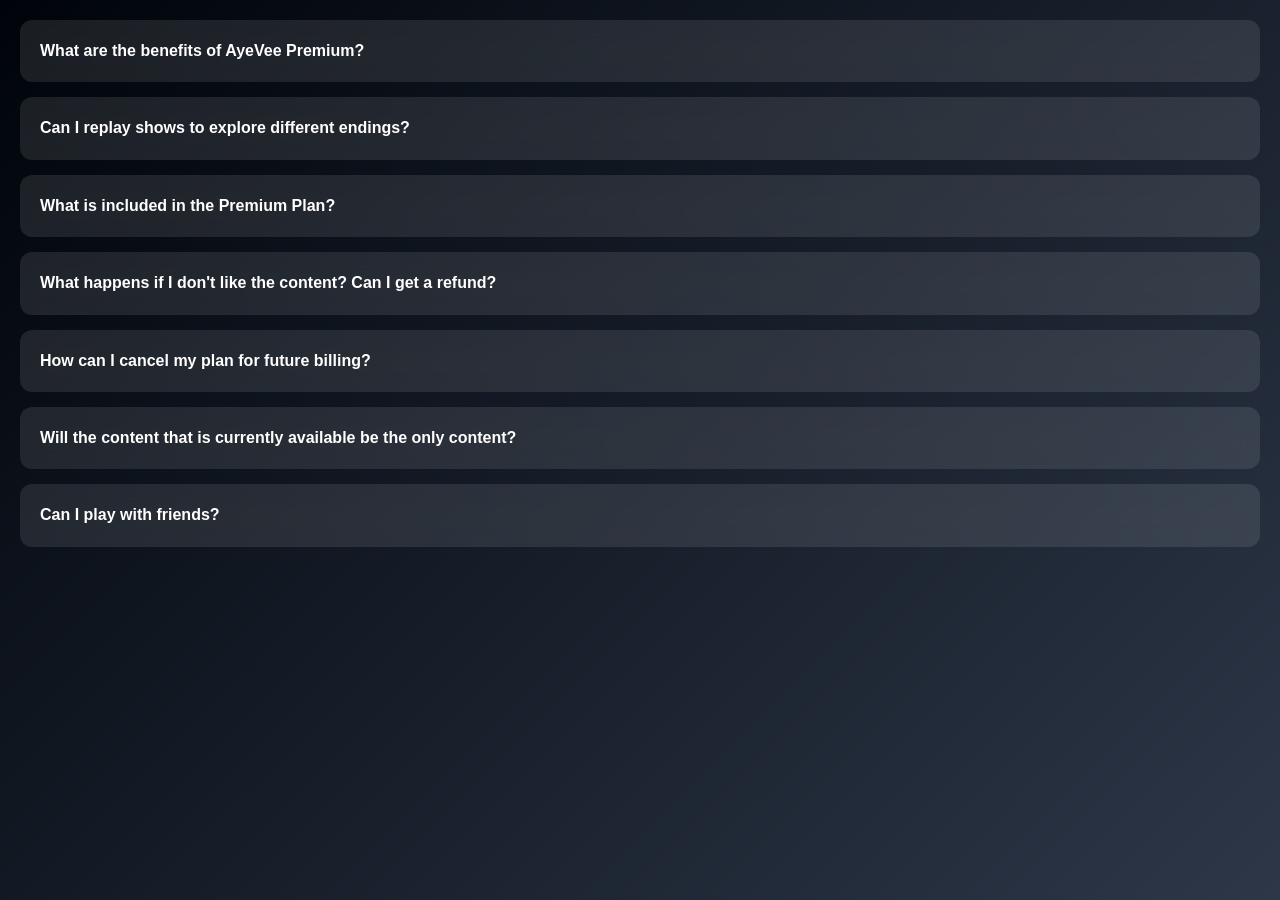
<file: SubscriptionFaqs/index.html>
<!DOCTYPE html>
<html lang="en">
<head>
    <meta charset="UTF-8">
    <meta name="viewport" content="width=device-width, initial-scale=1.0">
    <title> SUBSCRIPTION FAQs</title>
    <style>
        * {
            margin: 0;
            padding: 0;
            box-sizing: border-box;
        }
        
        body {
            font-family: -apple-system, BlinkMacSystemFont, 'Segoe UI', Roboto, sans-serif;
            background: linear-gradient(135deg, #00040a 0%, #2d3748 100%);
            min-height: 100vh;
            color: white;
        }
        
        .container {
            width: 100%;
            padding: 0;
            min-height: 100vh;
        }
        
        .header {
            display: flex;
            align-items: center;
            margin-bottom: 10px;
            padding: 10px 20px 0 20px;
        }
        
        .faq-item {
            background: rgba(255, 255, 255, 0.1);
            backdrop-filter: blur(10px);
            border-radius: 12px;
            padding: 20px;
            margin: 0 20px 15px 20px;
            cursor: pointer;
            transition: all 0.3s ease;
        }
        
        .faq-item:hover {
            background: rgba(255, 255, 255, 0.15);
        }
        
        .faq-question {
            font-size: 16px;
            font-weight: bold;
            line-height: 1.4;
        }
        
        .faq-answer {
            font-size: 14px;
            margin-top: 10px;
            opacity: 0.9;
            line-height: 1.5;
            display: none;
        }
        
        .faq-item.expanded .faq-answer {
            display: block;
        }
        
        .expanded {
            background: rgba(255, 255, 255, 0.15);
        }
    </style>
</head>
<body>
    <div class="container">
        <div class="header">
        </div>
        
        <div class="faq-item" onclick="toggleFaq(this)">
            <div class="faq-question"> What are the benefits of AyeVee Premium?</div>
            <div class="faq-answer">AyeVee Premium unlocks exclusive access to our interactive gamified shows where you don't just watch—you play, decide, and shape the story. Enjoy unique genres like Crime, Mystery, Romance, Thriller, Comedy, and Adventure with built-in games and multiple endings.</div>
        </div>
        
        <div class="faq-item" onclick="toggleFaq(this)">
            <div class="faq-question"> Can I replay shows to explore different endings?</div>
            <div class="faq-answer">Of course! You can replay any unlocked show and try out new choices to discover hidden paths and alternate endings.</div>
        </div>
        
        <div class="faq-item" onclick="toggleFaq(this)">
            <div class="faq-question"> What is included in the Premium Plan?</div>
            <div class="faq-answer">The AyeVee Premium Plan gives you <b>unlimited access</b> to all interactive shows. You'll get:<br>• Ad-free, uninterrupted gameplay.<br>• Full access to premium interactive episodes.<br>• HD viewing with smooth gameplay.<br>• Fresh new shows are added regularly so you never run out of content.</div>
        </div>
        
        <div class="faq-item" onclick="toggleFaq(this)">
            <div class="faq-question"> What happens if I don't like the content? Can I get a refund?</div>
            <div class="faq-answer">We aim to give you the best interactive entertainment. If you face any issues with billing or access, you can reach out to our support team through the app or email us to ayevee@asiaville.in , and we'll assist you promptly.</div>
        </div>
        
        <div class="faq-item" onclick="toggleFaq(this)">
            <div class="faq-question"> How can I cancel my plan for future billing?</div>
            <div class="faq-answer">You can cancel anytime from your account settings inside the app. Once canceled, you'll continue to enjoy Premium until the current plan expires, without further charges.<br><br>If you have any issues or questions regarding the premium plan cancellation, you can reach-out to us at ayevee@asiaville.in.</div>
        </div>
        
        <div class="faq-item" onclick="toggleFaq(this)">
            <div class="faq-question"> Will the content that is currently available be the only content?</div>
            <div class="faq-answer">Not at all! We're constantly releasing <b>new interactive dramas, thrillers, and comedy shows</b>. Regularly new premium shows are added to keep the experience exciting and fresh.</div>
        </div>
        
        <div class="faq-item" onclick="toggleFaq(this)">
            <div class="faq-question"> Can I play with friends?</div>
            <div class="faq-answer">Right now, AyeVee shows are single-player experiences, but you can share the show with your friends to make different choices.</div>
        </div>
    </div>
    <script>
        function toggleFaq(element) {
            element.classList.toggle('expanded');
        }
    </script>
</body>
</html>
</file>
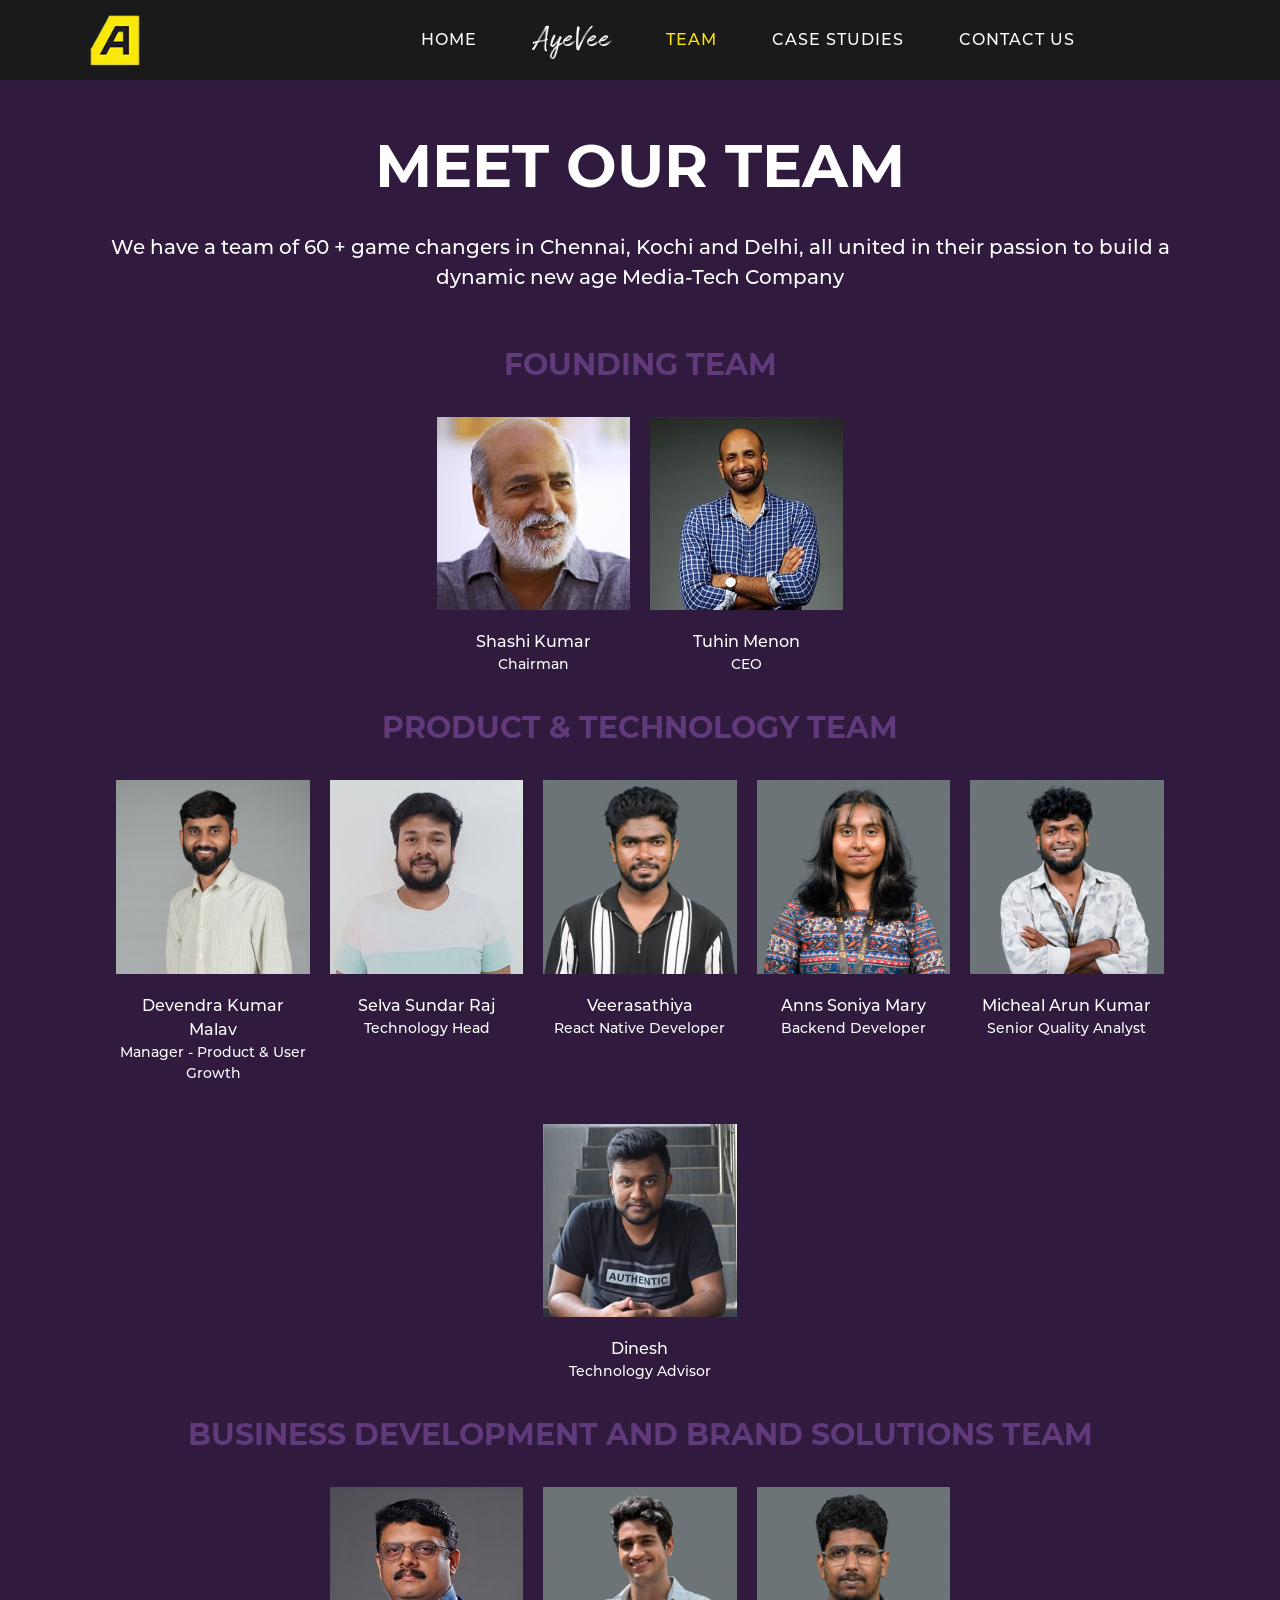
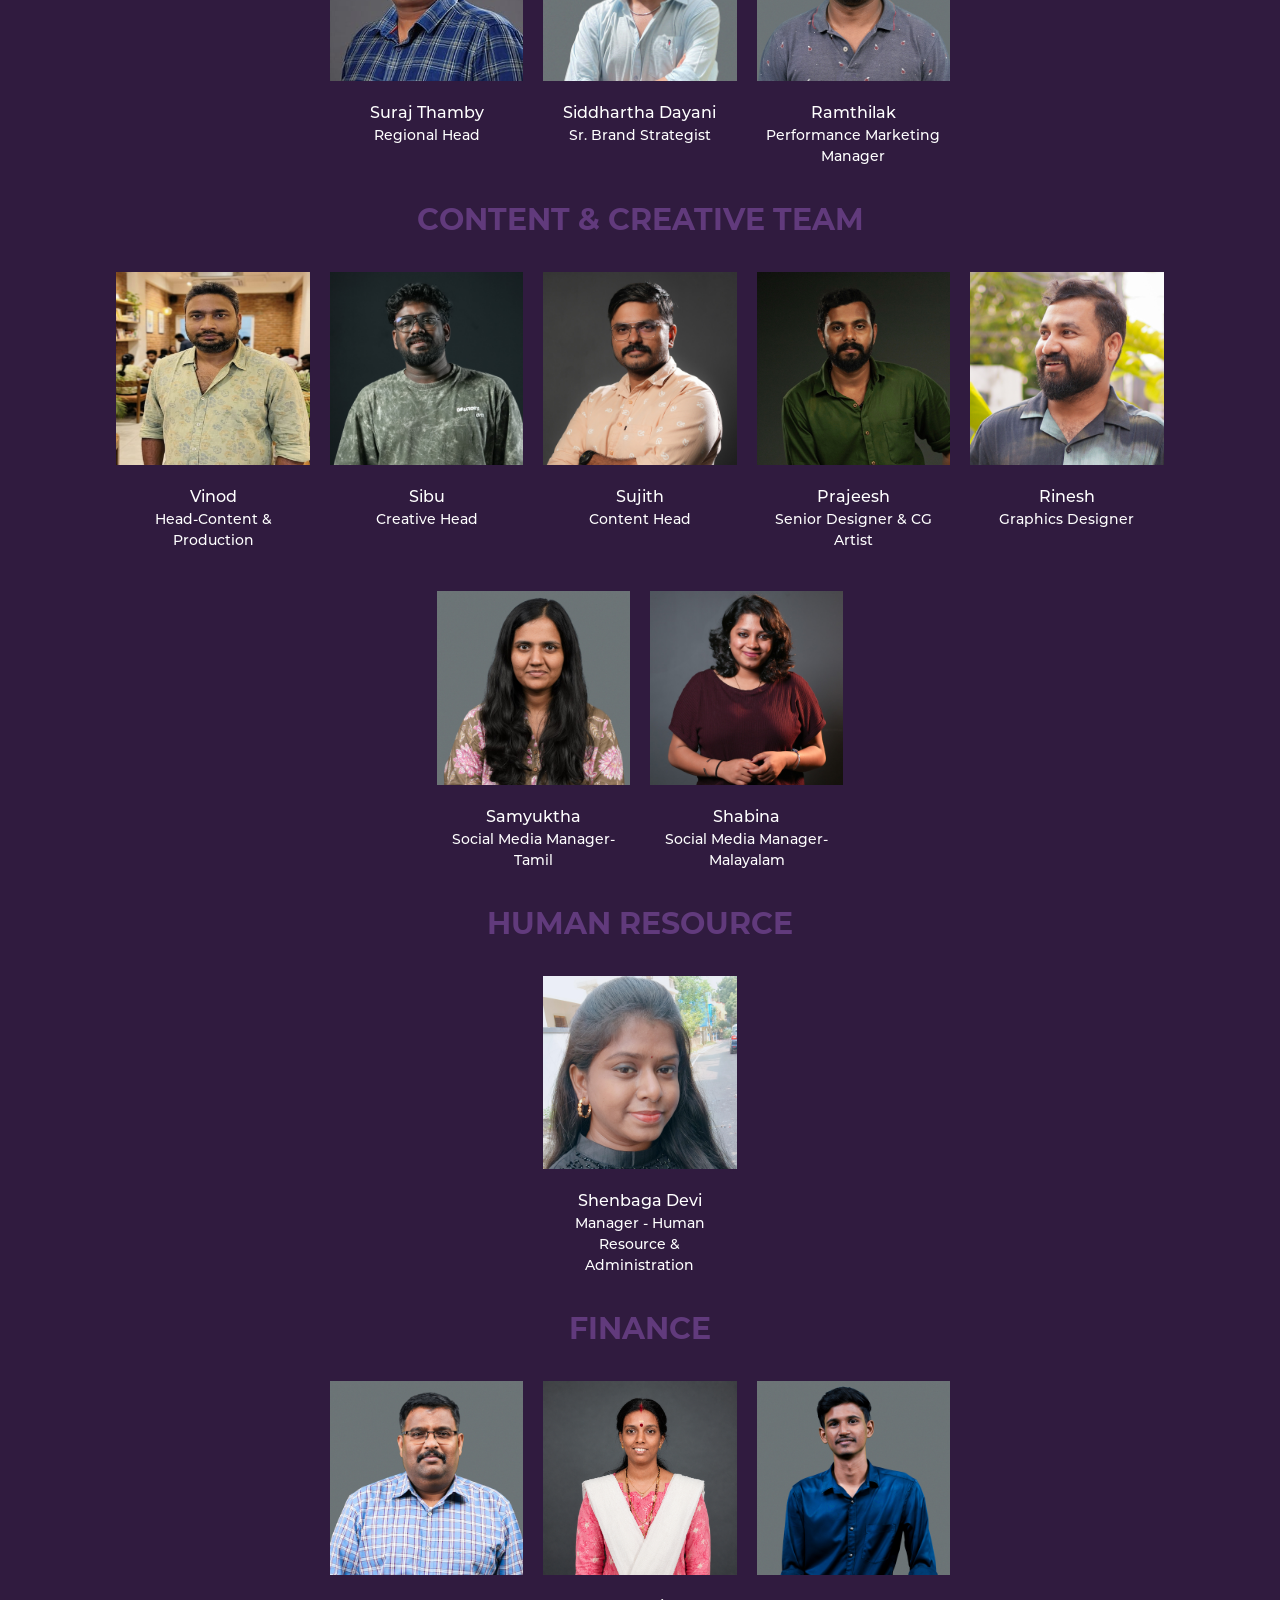
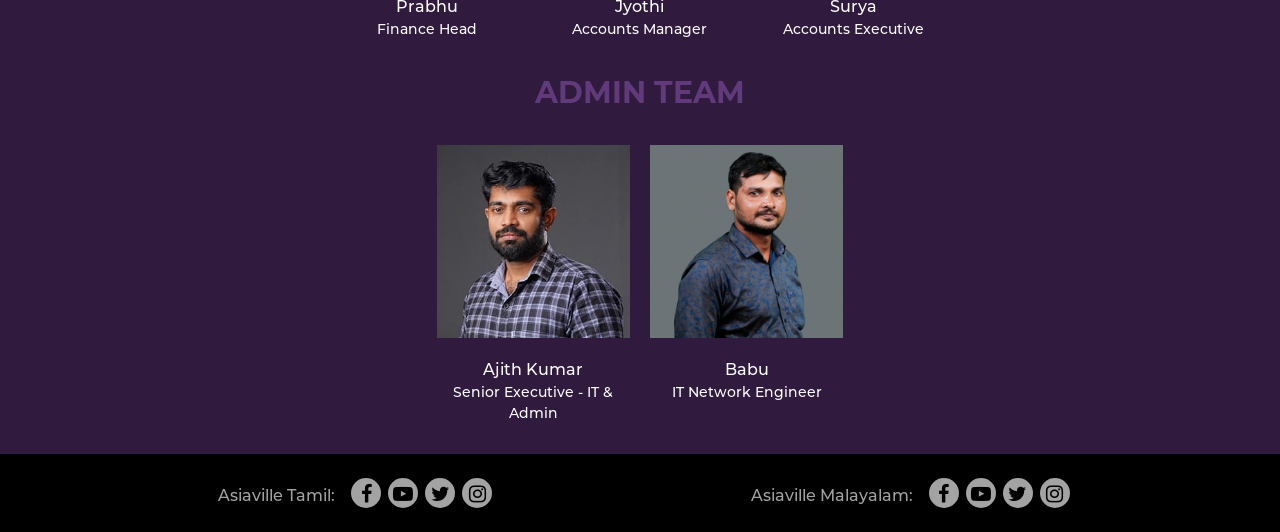
<file: team/index.html>
<!DOCTYPE html>
<html lang="en-IN">
<head>
	<title>
		Meet the Team - Asiaville | Ayevee			
	</title>
	<meta charset="UTF-8">
<meta name="viewport" content="width=device-width, initial-scale=1.0">

<meta name="google-site-verification" content="M2pnUMDMWfeK8LrFLRiu3v88oOdKqPPMYweIT9Vo4V4" />
	
<link rel="shortcut icon" href="../assets/img/logo.png" type="image/x-icon">
<link rel="icon" href="https://asiaville.in/assets/img/logo.png" type="image/png">


<link rel="stylesheet" href="../assets/css/fontload.css" >
<link rel="stylesheet" href="../assets/css/bootstrap.min.css" >
<link rel="stylesheet" href="../assets/css/custom.css" >
<link rel="stylesheet" href="../assets/css/font-awesome.min.css" >

<link rel="stylesheet" href="../assets/css/slick-theme.css">
<link rel="stylesheet" href="../assets/css/slick.css">

<!-- Open Graph Meta Tags -->
<meta property="og:title" content="Meet the Team - Asiaville | Ayevee">
<meta property="og:type" content="website">
<meta property="og:url" content="https://asiaville.in/">
<meta property="og:image" content="https://asiaville.in/assets/img/logo.png">
<meta property="og:description" content="Asiaville is a media technology company based in Chennai, Kochi and Bangalore with over 60 passionate professionals. Learn more about the team and their vision for the future of media technology.">

<!-- Twitter Card Data -->
<meta name="twitter:card" content="summary_large_image">
<meta name="twitter:title" content="Meet the Team - Asiaville | Ayevee">
<meta name="twitter:description" content="Asiaville is a media technology company based in Chennai, Kochi and Bangalore with over 60 passionate professionals. Learn more about the team and their vision for the future of media technology.">
<meta name="twitter:image" content="https://asiaville.in/assets/img/logo.png">

</head>
<body id="wrapper">
		<section id="headermenu">
  <div class="container">
    
      
      <nav class="navbar navbar-expand-lg d-none d-lg-block d-xl-block d-xxl-block ">
        <div class="row">
          <div class="col-2">
              <a href="/" ><img class="logo" src="../assets/img/logo.png" alt="Asiaville-logo"></a>
          </div>
          
          <div class="col-10 menu-block collapse navbar-collapse justify-content-center" id="navbarNav">
            <ul class="navbar-nav">
              <li class="nav-item" ><a class="nav-link  " href="/">Home</a></li>
              <li class="nav-item"><a class="unique-text nav-link  " href="/ayevee/">AyeVee</a></li>
              <li class="nav-item"><a class="nav-link  active"  href="/team/">team</a></li>
              <li class="nav-item"><a class="nav-link  " href="/case-studies/">Case Studies</a></li>
              <li class="nav-item"><a class="nav-link  " href="/contact-us/">Contact Us</a></li>
            </ul>
          </div>
        </div>
      </nav>

      <nav class="navbar  d-block d-lg-none d-xl-none d-xxl-none">
        <div class="container-fluid">
          <a href="/" ><img class="logo" src="../assets/img/logo.png" alt="Asiaville-logo"></a>
          <button class="navbar-toggler white" type="button" data-bs-toggle="offcanvas" data-bs-target="#offcanvasNavbar" aria-controls="offcanvasNavbar">
            <i class="fa-solid fa-bars"></i>
          </button>
          <div class="offcanvas offcanvas-end" tabindex="-1" id="offcanvasNavbar" aria-labelledby="offcanvasNavbarLabel">
            <div class="offcanvas-header">
              <h5 class="offcanvas-title" id="offcanvasNavbarLabel">Asiaville</h5>
              <button type="button" class="btn-close" data-bs-dismiss="offcanvas" aria-label="Close"></button>
            </div>
            <div class="menu-block bg-black offcanvas-body">
              <ul class="navbar-nav justify-content-end flex-grow-1 pe-3">
                <li class="nav-item" ><a class="nav-link  " href="/">Home</a></li>
                <li class="nav-item"><a class="unique-text nav-link  " href="/ayevee/">AyeVee</a></li>
                <li class="nav-item"><a class="nav-link  active"  href="/team/">team</a></li>
                <li class="nav-item"><a class="nav-link  " href="/case-studies/">Case Studies</a></li>
                <li class="nav-item"><a class="nav-link  " href="/contact-us/">Contact Us</a></li>
              </ul>
            </div>
          </div>
        </div>
      </nav>

    
  </div>
</section>	
<section id="body">
    <div class="container-fluid no-p">
        
<section id="team" class="bg-dark-purple p-t-50">
<div class="container">
    <h3 class="jtitle"></h3>
    <p class="home-text m-b-50 jdescription"></p>




     
</div>

</section>		</div>
</section>
	<section id="footer">
			<div class="container">
		<div class="row socialpage m-0">
				<div class="col-xl-4 col-lg-4 col-md-4 col-sm-12 col-xs-12 pageitem ">
					<p>Asiaville Tamil:</p>
					<ul class="socail-icon-block asiaville_tamil">
						<li><a class="cricle facebook" target="_blank" href=""><i class="fa fa-facebook" aria-hidden="true"></i></a></li>
						<li><a class="cricle youtube" target="_blank" href=""><i class="fa fa-youtube-play" aria-hidden="true"></i></a></li>
						<li><a class="cricle twitter" target="_blank" href=""><i class="fa fa-twitter" aria-hidden="true"></i></a></li>
						<li><a class="cricle instagram" target="_blank" href=""><i class="fa fa-instagram" aria-hidden="true"></i></a></li>
					</ul>
				</div>			
				<div class="col-xl-4 col-lg-4 col-md-4 col-sm-12 col-xs-12 pageitem pageitem-center">
					<p>Asiaville Malayalam:</p>
					<ul class="socail-icon-block asiaville_malayalam">
						<li><a class="cricle facebook" target="_blank" href=""><i class="fa fa-facebook" aria-hidden="true"></i></a></li>
						<li><a class="cricle youtube" target="_blank" href=""><i class="fa fa-youtube-play" aria-hidden="true"></i></a></li>
						<li><a class="cricle twitter" target="_blank" href=""><i class="fa fa-twitter" aria-hidden="true"></i></a></li>
						<li><a class="cricle instagram" target="_blank" href=""><i class="fa fa-instagram" aria-hidden="true"></i></a></li>
					</ul>
				</div>			
				<!-- <div class="col-xl-4 col-lg-4 col-md-4 col-sm-12 col-xs-12 pageitem">
					<p>Asiaville Hindi:</p>
					<ul class="socail-icon-block asiaville_hindi">
						<li><a class="cricle facebook" target="_blank" href=""><i class="fa fa-facebook" aria-hidden="true"></i></a></li>
						<li><a class="cricle youtube" target="_blank" href=""><i class="fa fa-youtube-play" aria-hidden="true"></i></a></li>
						<li><a class="cricle twitter" target="_blank"  href=""><i class="fa fa-twitter" aria-hidden="true"></i></a></li>
						<li><a class="cricle instagram" target="_blank" href=""><i class="fa fa-instagram" aria-hidden="true"></i></a></li>
					</ul>
				</div>			 -->
		</div>
	</div>

	</section>
	<script type="text/javascript" src="../assets/js/jquery.min.js"></script>
<script type="text/javascript" src="../assets/js/bootstrap.min.js"></script>
<script type="text/javascript" src="../assets/js/custom.js"></script>

<script rel="stylesheet" src="../assets/js/slick.js"></script>
<script type="text/javascript">
function createTeamMember(name, designation, imgSrc) {
    const memberBlock = document.createElement('div');
    memberBlock.classList.add('member-block');

    const imgBlock = document.createElement('div');
    imgBlock.classList.add('img-block');

    const imgElement = document.createElement('img');
    imgElement.setAttribute('alt', name);
    imgElement.classList.add('fade-in');
    imgElement.setAttribute('src', imgSrc);

    imgBlock.appendChild(imgElement);

    const infoBlock = document.createElement('div');
    infoBlock.classList.add('info-block');

    const nameElement = document.createElement('p');
    nameElement.classList.add('name');
    nameElement.textContent = name;

    const designationElement = document.createElement('p');
    designationElement.classList.add('designation');
    designationElement.textContent = designation;

    infoBlock.appendChild(nameElement);
    infoBlock.appendChild(designationElement);

    memberBlock.appendChild(imgBlock);
    memberBlock.appendChild(infoBlock);

    return memberBlock;
}

function createCategoryBlock(data) {
   
    const categoryBlock = document.createElement('div');
    categoryBlock.classList.add('category_block');

    const titleElement = document.createElement('p');
    titleElement.classList.add('category-title', 'text-center');
    titleElement.textContent = data.title;

    const membersContainer = document.createElement('div');
    membersContainer.classList.add('category-members', 'text-center');
    data.members.forEach((item,index)=>{
        membersContainer.appendChild(createTeamMember(item.name, item.designation, item.image));

    });
    
    categoryBlock.appendChild(titleElement);
    categoryBlock.appendChild(membersContainer);

    return categoryBlock;
}


document.addEventListener('DOMContentLoaded', () => {
    fetch('teamdata.json')
        .then(response => response.json())
        .then(data => {
            var team = data.team;
            var footer = data.footer;

      const section_team = document.getElementById('team');
      section_team.querySelector('.jtitle').innerHTML = team.title;
      section_team.querySelector('.jdescription').innerHTML = team.description;


      var teamlistblock = section_team.querySelector('.container');
      team.teamlist.forEach((item, index) => {
        var block = createCategoryBlock(item);
        teamlistblock.appendChild(block);
      });



            
			const section_footer = document.getElementById('footer');

			section_footer.querySelector('.asiaville_tamil a.facebook').setAttribute('href', footer.asiaville_tamil.facebook);
			section_footer.querySelector('.asiaville_tamil a.twitter').setAttribute('href', footer.asiaville_tamil.twitter);
			section_footer.querySelector('.asiaville_tamil a.instagram').setAttribute('href', footer.asiaville_tamil.instagram);
			section_footer.querySelector('.asiaville_tamil a.youtube').setAttribute('href', footer.asiaville_tamil.youtube);	

			section_footer.querySelector('.asiaville_malayalam a.facebook').setAttribute('href', footer.asiaville_malayalam.facebook);
			section_footer.querySelector('.asiaville_malayalam a.twitter').setAttribute('href', footer.asiaville_malayalam.twitter);
			section_footer.querySelector('.asiaville_malayalam a.instagram').setAttribute('href', footer.asiaville_malayalam.instagram);
			section_footer.querySelector('.asiaville_malayalam a.youtube').setAttribute('href', footer.asiaville_malayalam.youtube);	


			// section_footer.querySelector('.asiaville_hindi a.facebook').setAttribute('href', footer.asiaville_hindi.facebook);
			// section_footer.querySelector('.asiaville_hindi a.twitter').setAttribute('href', footer.asiaville_hindi.twitter);
			// section_footer.querySelector('.asiaville_hindi a.instagram').setAttribute('href', footer.asiaville_hindi.instagram);
			// section_footer.querySelector('.asiaville_hindi a.youtube').setAttribute('href', footer.asiaville_hindi.youtube);	

        })	
        .catch(error => console.error('Error fetching JSON:', error));
});

</script></body>
</html>
</file>
<file: assets/css/fontload.css>
@font-face {
  font-family: 'Montserrat';
  src: url('../fonts/Montserrat-Regular.otf') format("opentype");
  font-weight: 500;
}

@font-face {
  font-family: 'Montserrat';
  src: url('../fonts/Montserrat-Medium.otf') format("opentype");
  font-weight: 400;
}

@font-face {
  font-family: 'amithen';
  src: url('../fonts/Amithen.ttf') format("truetype");
}
</file>
<file: assets/css/custom.css>
@charset "UTF-8";
  :root {
    --bs-dark-purple: #301b3f;
    --bs-light-purple: #613a7c;
    --bs-light-black: #1a1a1a;
    --bs-black: #000000;
    --bs-light-grey: #a3a3a3;
    --bs-grey-shade: #f0f0f0;
    --bs-yellow: #ffe600;
    --bs-white: #ffffff;
    --bs-grey: #3c425c;

  }
/*


@font-face {
  font-family: 'Montserrat';
  src: url('../fonts/Montserrat-Thin.otf');
  font-weight: 100;
}

@font-face {
  font-family: 'Montserrat';
  src: url('../fonts/Montserrat-ExtraLight.otf');
  font-weight: 200;
}*/

@font-face {
  font-family: 'Montserrat';
  src: url('../fonts/Montserrat-Light.otf');
  font-weight: 300;
}


/*@font-face {
  font-family: 'Montserrat';
  src: url('../fonts/Montserrat-Regular.otf');
  font-weight: 400;
}*/


@font-face {
  font-family: 'Montserrat';
  src: url('../fonts/Montserrat-SemiBold.ttf');
  font-weight: 600;
}

@font-face {
  font-family: 'Montserrat';
  src: url('../fonts/Montserrat-Bold.ttf');
  font-weight: 700;
}
/*
@font-face {
  font-family: 'Montserrat';
  src: url('../fonts/Montserrat-ExtraBold.ttf');
  font-weight: 800;
}*/

@font-face {
  font-family: 'Montserrat';
  src: url('../fonts/Montserrat-Black.otf');
  font-weight: 900;
}


/*
@font-face {
  font-family: 'Montserrat-ultralight';
  src: url('../fonts/Montserrat-UltraLight.otf');
}
*/




  .black{
    color:var(--bs-black)!important;
  }
  .white{
    color:var(--bs-white)!important;
  }
  .grey-shade{
    color:var(--bs-grey-shade)!important;
  }
  .yellow{
    color:var(--bs-yellow)!important;
  }
  .light-grey{
    color:var(--bs-light-grey)!important;
  }
  .light-purple{
    color:var(--bs-light-purple)!important;
  }

  .bg-grey{
    background:var(--bs-grey)!important;
  }
  .bg-black{
    background:var(--bs-black)!important;
  }
  .bg-white{
    background:var(--bs-white)!important;
  }
  .bg-grey-shade{
    background:var(--bs-grey-shade)!important;
  }
  .bg-yellow{
    background:var(--bs-yellow)!important;
  }
  .bg-light-grey{
    background:var(--bs-light-grey)!important;
  }
  .bg-light-purple{
    background:var(--bs-light-purple)!important;
  }

  .bg-dark-purple{
    background:var(--bs-dark-purple)!important;
  }

.fw-900{
  font-weight: 900;
}
.highlight-item>div{
  margin-bottom: 50px;
}
.logo{
  height: 60px;
}
  .amithen{
    font-family: 'amithen';
    text-transform: none;
    font-weight: 400;
  }

  *{
    font-family:"Montserrat";
    font-weight: 400;
    font-size: 20px;
  }
  i{
    font-family: "FontAwesome"!important;
    font-style: normal;
  }

  .td-none{
    text-decoration: none;
  }

.p-0{
  padding: 0px;
}
  .p-5{
    padding: 5px!important;
  }

  .p-b-10{
    padding-bottom: 10px;
  }

    .p-b-20{
    padding-bottom: 20px;
  }

  .p-tb-50{
    padding: 50px 0px;
  }

  .p-tb-75{
    padding: 75px 0px!important;
  }

  .p-tb-100{
    padding: 100px 0px;
  }

  .no-p{
    padding: 0px!important;
  }

  .m-0{
    margin:0px!important;
  }
  .m-b-25{
    margin-bottom:25px!important;
  }
  .m-b-50{
    margin-bottom:50px!important;
  }


  .p-t-100{
    padding-top:100px;
  }
  .p-t-50{
    padding-top:50px;
  }
  .p-t-25{
    padding-top: 25px;
  }
  .p-b-40{
    padding-bottom: 40px;
  }
  .p-b-100{
    padding-bottom: 100px;
  }

  .p-t-30{
    padding-top: 30px;
  }


  .navbar-toggler{
    color:#fff;
    border:2px solid #fff;
  }

  .navbar-toggler:focus{
    box-shadow: none!important;
  }

  #headermenu{
    background: var(--bs-light-black);
  }
  .logo-block{
    display: inline-table;
  }
  .menu-block ul li a{
    font-family: "Montserrat";
    font-size: 16px;
    color: var(--bs-white);
    text-indent: 25px;
    line-height: 60px;
    text-transform: uppercase;
    letter-spacing: 1px;
    padding:0px 15px!important;
  }
  .menu-block ul li a:hover,.menu-block ul li a.active{
    color:var(--bs-yellow)!important;
  }

  a.unique-text{
    font-family: amithen!important;
    font-size: 30px!important;
    text-transform: capitalize!important;
  }

  .title-font{
    font-family: "Montserrat";
    text-transform: uppercase;
  }
  #footer{
    background: var(--bs-black);
    color:var(--bs-light-grey);
    padding: 10px 0px;
  }

  #footer p{
    display: inline-block;
    font-size: 16px;

    margin:0px;
  }
  .img-item{
    width: calc(100%/6);
  }

  .t-socialpage{
    display: block;
    text-align: center;
    width: 100%;
  }

  .t-socialpage .t-pageitem{
    display: inline-block;
    padding: 0px 20px;
    text-align: left;
  }

  .socialpage{
    display: table;
    text-align: center;
    width: 100%;
  }

  .pageitem{
    display: table-cell;
    padding: 0px;
  }

  ul.socail-icon-block {
    margin: 0px;
    padding: 10px 0px 10px 10px;
    display: inline-block;
  }

  ul.socail-icon-block li {
    display: inline-block;
    color: var(--bs-black);
    line-height: 30px;
    background: var(--bs-light-grey);
    border-radius: 50%;
    width: 30px;
    height: 30px;
    text-align: center;
    font-size: 16px!important;
    margin: 4px 1px;
    padding: 1px;
  }

  ul.socail-icon-block li a i{
    color:var(--bs-black);
  }
  .bg-light-black{
    background: var(--bs-light-black)!important;
  }
  .bg-grey-shade{
    background: var(--bs-grey-shade)!important;
  }
  .banner-slider-item{
    margin: 0px;
    padding: 0px;
    vertical-align: middle;
  }
  .banner-slider-item img{
    border-radius: 5%;
  }

  #banner-slider-block .slick-slide{
    padding:0px!important;
  }
  .split-row {
    display: table;
    vertical-align: middle;
  }

  #banner-slider-block .split-col {
    display: table-cell;
    vertical-align: middle;
  }

  .w-15{
    width:15%;
  }
  .w-25{
    width:25%;
  }
  .w-35{
    width:35%;
  }
  .w-45{
    width:45%;
  }
  .w-55{
    width:55%;
  }

  .w-65{
    width:65%;
  }

  .w-75{
    width:75%;
  }

  .w-85{
    width:85%;
  }

  .w-10{
    width:10%;
  }
   .w-20{
    width:20%;
  }
   .w-30{
    width:30%;
  }
   .w-40{
    width:40%;
  }
  .w-50{
    width:50%;
  }
  .w-60{
    width:60%;
  }
  .w-70{
    width:70%;
  }
  .w-80{
    width:80%;
  }
  .w-90{
    width:90%;
  }
  .w-100{
    width:100%;
  }

  .bg-grey-shade{
    background: var(--bs-grey-shade)!important;
  }
  .bg-white{
    background: var(--bs-white)!important;
  }
  section .block{
    min-height: 200px;
    padding: 50px 0px;
    overflow: hidden;
  }
  section h3{
    color:var(--bs-white);
    text-align: center;
    font-family: "Montserrat";
    text-transform: uppercase;
    font-weight: 700;
    font-size: 60px;
    padding-bottom: 20px;
  }
  section h3 span{
    font-size: 60px;
  }
  .contact-item-block .email a{
    color: var(--bs-black);
    text-decoration: none;
    font-size: 20px;
    font-weight: 600;
  }

  .home-text{
    text-align: center;
    color:var(--bs-white);
    line-height: 30px;
    font-family: "Montserrat";
  }
  .d-table{
    display: table;
  }
  .d-table-cell {
      display: table-cell;
  }

  .count-block p{
    font-size: 60px;
    font-family: "Montserrat";
    text-transform: uppercase;
    font-weight: 700;
    color: var(--bs-white);
    text-align: center;
    margin: 0px!important;
  }

  .count-type p{
    font-size: 18px;
    font-family: "Montserrat";
    color: var(--bs-white);
    text-align: center;
    margin-top: -15px;
  }

  .home-video-block{
    padding: 0px 5%;
  }

  #creators-slider{
    padding: 20px 0px;
  }
  .my-img-thumbnail{
    min-height: 95px;
    padding: 0.25rem;
    background-color: #fff0;
    border: none;
    border-radius: 0.375rem;
    max-width: 100%;
    max-height: 98px;
    height: auto;
  }

  .banner-img-thumbnail{
    padding: 0px!important;
    background-color: #fff0;
    border: none;
    max-width: 100%;
    height: auto;
  }
  .slick-slide{
  padding:0px 3px;
  }
  .brand-block .img-item{
    padding: 5px;
  }
  .brand-block .img-item div{
    background: var(--bs-white);
    border-radius: 5px;
  }
  .banner-block .banner-item{
    padding:0px!important;

  }
  #contact-us{
      background: #eeeef0;
      border-bottom: 25px solid #fff;
      border-top: 25px solid #fff;
      border-left: 15px solid #fff;
      border-right: 15px solid #fff;
      padding-top: 25px;
  }


  .office-block{
      padding: 20px;
      border-radius: 10px;
      height: 100%;
  }

  .bg-contact-green{
    background: #7de3ef;
  }

  .bg-contact-purpul{
    background: #d4a5db;
  }

  .office-title{
      font-size: 20px;
      font-weight: 700;
      font-family: Montserrat;
  }
  .office-address{
    font-size: 18px;
    font-family: Montserrat;
  }

  .communication-block{
    padding-top: 40px;
  }
  .contact-item-block .txt{
      font-size: 20px;
      font-family: Montserrat;
      margin: 0px;
  }
  .contact-item-block .email{
    font-size: 18px;
    font-family: Montserrat;
  }


  #team .home-text{
    text-align: center;
    color:var(--bs-white);
    font-family: "Montserrat";
  }

  .member-block{
    max-width: calc(100% / 5.2);
    display: inline-block;
    padding:10px;
    vertical-align: top;
  }
  .member-block img{
    width: 100%;
  }
  .member-block .info-block{
    padding-top: 20px;
  }
  .member-block .info-block .name {
      font-family: "Montserrat";
      color: var(--bs-white);
      text-transform: capitalize;
      font-size: 16px;
      margin: 0px;
  }
  .member-block .info-block .designation {
      color: var(--bs-white);
      font-size: 14px;
      text-transform: capitalize;
  }

  .category-title{
    color: var(--bs-light-purple);
      font-size: 30px;
      text-transform: uppercase;
      font-weight: bold;
      font-family: Montserrat;
      font-weight: 700;
  }

.addmore{
    font-size: 12px;
    color: var(--bs-white);
    line-height: 35px;
    display: block;
    border-radius: 20px;
    text-align: center;
    background: var(--bs-dark-purple);
    padding: 10px;
    text-decoration: none;
    margin-bottom: 20px;
}
.addmore:hover{
  color:#fff;
  background: #270b3a;
}

  h1.main-title{
      color: var(--bs-black);
      text-align: center;
      font-family: "Montserrat";
      font-weight: 700;
      font-size: 60px;
      text-transform: uppercase;
  }

  .creators-blocks .title{
    text-align: center;
    font-size: 48px;

  }

  .creators-blocks .title-desc{
    text-align: center;
    font-size: 24px;
  }

  .img-contanier img{
    width: 100%;
  }

  .insta-icon{
      width: 30px;
      margin-top: -40px;
      margin-left: 10px;
      position: absolute;
  }
  .txt-container{
    text-align: center;
    text-transform: capitalize;
    font-size: 20px;
    font-family: 'Montserrat';
  }

  .col-20 {
      flex: 0 0 auto;
      width: 20%;
  }
  .app-info{
    background: url(../img/mob.png);
    background-repeat: no-repeat;
    background-position: 125% 100%;
    background-size: 50% 75%;
  }
.creator-member-block p.name {
  font-size: 16px;
  padding-top: 5px;
  text-transform: capitalize;
}
  .download-block .btn-img{
    padding:10px;
  }

  .download-block .btn-img img{
    width:100%;
  }

  .highlight-block{
    text-align: center;
    padding:15px;
    min-height: 250px;
    height: 100%;
  }
  .highlight-block .icon-block{
    margin-top:-60px;
  }
  .highlight-block .text-block p{
    font-size: 25px;
  }
  .highlight-block .text-block p.desc{
    font-size: 20px;
  }
  .icon-block{
    padding-bottom: 20px;
  }
  .icon-block img{
    width: 75px;
  }

  .explore-block h3{
    padding-bottom: 75px!important;
  }
  .cent-img{
    padding: 0px 50px;

  }
  .cent-img img{
    width: 100%;
  }
  .about-block{
    padding: 50px 0px;
  }
  .about-title {
      font-size: 40px;
      text-align: center;
      font-family: "Montserrat";
  }
  .about-text{
    font-size: 20px;
    text-align: center;
    font-family: "Montserrat";
  }
  .about-block-item{
    padding: 35px;
  }

  .support-block{
    padding: 15px 0px;
    font-size: 20px;
  }
  .f-16{
    font-size: 16px;
  }
  .s-text{
    font-family: "Montserrat";
    font-size: 36px;
    padding: 0px;
  }
  .subscription-block .title{
    font-size: 36px;
  }

  .subscription-block p{
    font-size: 20px;
  }
  .subscription-block{
    font-size: 20px;
  }

  .bg-group-member{
    background: url('../img/creators.png');
    background-size: contain;
    background-repeat: no-repeat;
    background-position: left bottom;
  }

  #shows{
      background: var(--bs-dark-purple);
      padding: 100px 0px 100px 100px;

  }
   #shows .tab-content{
      background: var(--bs-white);
      width: 100%;
      height: 80vh;
  }

  .shows-block{
  /*  width: calc(100vw - 200px);*/
  /*  height: calc(100vh - 300px);*/
  }


  .tab-button-block{
    width: 10%;
    position: relative;
  }

  .tab-button-block button{
      background: #641c99;
      line-height: 40px;
      border-radius: 0px;
      font-size: 20px;
      margin: 5px 0px;
      width: 100%;
  }

  .tab-button-block button.active{
    background:#a437f4;
    border:none;
  }
  .tab-container-block{
    position: relative;
  }
  .slider-item-block{
    display: none;
    width:100%important;
  /*  position: absolute;*/
  }

  .slider-item-block.show{
    display: block!important;
  }
  .button-block{
    height: 100%;
    display: table;
  }

  .button-100{
    position: relative;
    display: table-cell;
    vertical-align: middle;
    line-height: initial;
    height: 100%;

  }
  .title-block h1{
      text-align: center;
      font-family: "Montserrat";
      font-size: 36px;
      font-weight: 700;
      text-transform:uppercase;

  }
  .title-page{
      text-align: center;
      font-family: "Montserrat";
      font-size: 60px;
      font-weight: 700;
      text-transform:uppercase;

  }



  .m-auto{
    margin: auto;
  }
  .m-b-20{
    margin-bottom: 20px;
  }
  .title-block p{
    text-align: center;
      font-size: 24px;
      line-height: 30px;
      font-family: "Montserrat";
      margin-bottom: 30px;
  }
  .img-responsive{
    width: 100%;
    height: auto;
  }
  #video-slider{
     background: #3c3b3b;
     padding:0px;
  }


  .video-item{
    width:30%;
    height:30%;
    background: #FFF;
    margin:10px;
    display: inline-block;
  }

  .video-item img,.video-container{
    width:100%;
    height:100%;
  }
  .video-container{
    width:100%;
    height:100%;
    position: relative;
  }
  .overlay{
    width:100%;
    height:100%;
    background: #0005;
    position: absolute;
  }
  .video-item.active .overlay{opacity: 0!important;}
  .videoinfo .card{
    background: var(--bs-grey-shade) ;
    border:none;
    border-radius: 0px;
    margin:20px 0px;
  }
  .videoinfo .card .count-block p{
  color:var(--bs-black);
  }

  .videoinfo .card .count-type p{
  color:var(--bs-black);
  }

  .br-25{
    border-radius: 25px;
  }
  .br-50{
    border-radius: 50px;
  }
  .p-tb-25{
    padding: 25px 0px;
  }
  .p-b-25{
    padding-bottom:25px;
  }
  .p-b-50{
    padding-bottom:50px;
  }

  .video-slider iframe{
    width: 100%!important;;
    height: 100%!important;
  }


  .inhouse-block .creator-member-block{
    width:calc(100%/6.3);
    padding:10px;
  }

  .lifestyle-block .creator-member-block,.knowledge-block .creator-member-block{
    width:calc(100%/4.3);
    padding:10px;
  }

  .inhouse-block{
    padding:25px 100px;
  }
  .inhouse-block .creator-member-block .img-contanier .img-block{
    max-height: 300px;
    overflow: hidden;
  }
  .lifestyle-block .container,.knowledge-block .container {
    padding:0px 100px;
  }
  
.heading_text{
font-size: 24px;
    padding: 0px 100px;
    text-align: center;
}

.imageblock{
  margin-bottom: 40px;
}

.slick-slide img{
  width:100%;
  height:auto;
}

.slick-dotted.slick-slider {
  margin-bottom:0px!important;
}

.brand-block {
  margin: auto;
  text-align: center;
}
.pageitem-center{
  width: 35%;
}


  #shows .slick-prev{
      left: 50px;
      z-index: 9;
  }


  #shows .slick-next{
      right: 50px;
      z-index: 9;
  }
  #shows .slick-next,   #shows .slick-prev{
    width: 50px;
    height: 50px;
  }

    #shows .slick-next:before,   #shows .slick-prev:before{
      font-size: 40px;
  }
  form.ajax-form{
    background: #613a7c;
    padding: 30px 20px 70px 20px;
    border-radius: 20px;
    margin-bottom: 150px;
    margin-top: 50px;
    box-shadow: 15px 15px 5px #0004;

  }


  form.ajax-form input{
      border-radius: 20px;
      margin-bottom: 20px;
      font-size: 16px;
      line-height: 35px;
  }
  form.ajax-form input[type="submit"]{
    padding: 5px 30px;
    text-align: center;
    float: right;
    border:none;
  }

  form.ajax-form input.form-control:focus{
      box-shadow: none;
  }

input::-webkit-outer-spin-button,
input::-webkit-inner-spin-button {
  -webkit-appearance: none;
  margin: 0;
}

input[type=number] {
  -moz-appearance: textfield;
}



.c_notification{
    position: fixed;
    top: 0;
    left: 0;
    z-index: 999999;
    width: 100%;
    height: 100%;
    overflow-x: hidden;
    overflow-y: auto;
    outline: 0;
    background: #0005;
    display: none;
}

.c_notification_block {
    max-width: 500px;
    margin: 20% auto;
    background: #fff;
    border-radius: 30px;
    border: 0px solid #f1f1f1;
    box-shadow: 3px 3px 9px 5px #0003;
}

.c_notification_body{
    text-align: center;
    font-size: 16px;
    font-weight: 600;
    text-transform: capitalize;
    display: block;
    min-height: 100px;
}

.c_notification_body p{
    font-size: 16px;
    font-weight: 600;
    text-transform: capitalize;
    color: #222;
    padding: 20px 10px;
}

.c_notification_title {
    font-size: 18px;
    font-weight: 900;
    text-transform: capitalize;
    border-bottom: 1px solid #ececec;
    background: #ececec;
    border-radius: 25px 25px 0px 0px;
    padding: 10px;
}

.c_notification_title p{
    font-size: 18px;
    text-transform: capitalize;
    color: #222;
    display: inline-block;
    padding: 10px 25px;
    margin: 0px;
}

.c_notification_title button{
    float: right;
    padding: 0px 25px;
    cursor: pointer;
    background: 0 0;
    border: 0;
    -webkit-appearance: none;
}

.c_notification_title button span{
  font-size: 48px;
  line-height: 48px;
}
.red{
    background: #d34a4a!important;
}

.red p,.red span{
    color: #fff!important;
}


.green{
    background: #4ad389!important;
}
      


  @media only screen and (max-width:1200px){
    .menu-block ul li a{
      font-size: 12px;
    }
    #team .home-text{
      font-size:24px;
      line-height: 35px;
    }

    #shows{
      padding: 25px 0px 25px 25px;
      min-height: calc(100vh - (125px + 65px));
    }

    .button-100{
      margin-top:100px!important;
    }
    .tab-button-block button{
      font-size: 16px;
    }

    .inhouse-block .creator-member-block{
      width:calc(100%/6.3);
      padding:10px;
    }

  .lifestyle-block .creator-member-block,.knowledge-block .creator-member-block{
      width:calc(100%/4.3);
      padding:10px;
    }

    .subscription-block {
      background-size: 80%;
      background-repeat: no-repeat;
      background-position: bottom left;
  }
      .app-info{
      background: none;
     }
  }
  @media only screen and (max-width:992px){
     #footer .container{
      max-width:100%;
    }
    .t-socialpage .t-pageitem{
      padding: 0px 10px;
    }

    #team .home-text{
      font-size:20px;
      line-height: 35px;
    }

    h1.main-title{
      font-size: 48px;
    }


    .member-block {
      max-width: calc(100% / 4.2);
    }

    .member-block .info-block .designation {
      font-size: 12px;
      margin-top: 0px;
    }
    .member-block .info-block .name{
      font-size: 16px;
    }
    .tab-button-block button{
      display: inline-block;
      margin: auto;
    }
    .button-100{
      margin:0px auto!important;
      width: 100%;
    }
    .tab-button-block{
      width: 100%;
      text-align: center;
    }

    .p-t-100{
      padding-top: 50px;
    }
    .p-tb-100{
      padding: 50px 0px;
    }
    .p-tb-50{
      padding: 25px 0px;
    }
    .cent-img img {
      width: 100%;
      vertical-align: top;
  }
  .about-block-item{
    padding: 0px!important;
  }

  .inhouse-block .creator-member-block{
    width:calc(100%/6.3);
    padding:10px;
  }

  .lifestyle-block .creator-member-block,.knowledge-block .creator-member-block,.influncer-block .creator-member-block{
    width:calc(100%/4.3);
    padding:10px;
  }


  
  .lifestyle-block .container, .knowledge-block .container,.influncer-block .container{
      padding: 25px 25px;
    }

    .inhouse-block{
      padding: 25px 10px;
    }
    .creators-blocks .title{
      font-size: 48px;
    }
    .creators-blocks .title-desc{
      font-size: 24px;
    }
    .txt-container{
      font-size: 18px;
    }
  }




  @media only screen and (max-width:767px){

   

    section h3{
      font-size: 40px;
    }

    *{
      font-size: 18px;
    }
   
    .pageitem{
      display: table-row;
      text-align: center;
    }
    h1.main-title{
      font-size: 40px;
    }
    .home-text{
      font-size: 20px;
      line-height: 24px;
    }
    .home-video-block{
      padding: 0px;
    }
    #Our-reach .d-table-cell{
      display: inline-block!important;
      width: 50%;
      text-align: center;
    }
    .count-type p{
      font-size: 18px;
      margin-top:-5px;
    }
    .count-block p{
      font-size: 40px;
    }

    .office-section{
      margin: 20px;
    }
    .member-block {
      max-width: calc(100% / 3.2);
    }
    .member-block .info-block .designation {
      font-size: 12px;
      margin-top: 0px;
    }

    .member-block .info-block .name{
      font-size: 14px;
    }
    .category-title{
      font-size: 20px;
    }
    .info-block{
      margin: 0px;
      text-align: center;
    }
    .info-block img{
      margin-bottom: 20px!important;
    }

    .title-page{
      font-size: 30px;
    }
    .title-block h1{
      font-size: 24px;
    }
    .title-block p{
      font-size: 16px;
      line-height: 20px;
    }
    .p-tb-75{
      padding: 50px 0px!important;
    }
    .app-info p{
      font-size: 16px;
      line-height: 24px;
    }
    h3.amithen{
      font-size: 48px;
    }
    .highlight-block{
      min-height: auto;
      margin-bottom: 25px;
    }
    .highlight-block .icon-block {
      margin-top: -45px;
    }
    .icon-block img {
      width: 50px;
    }
    .subscription-block .title {
      font-size: 24px;
  }
  .subscription-block{
    font-size: 16px;
  }
  .about-block .d-table{
    display: block!important;
  }
  .about-block .d-table .d-table-cell{
    display: inline-block!important;
  }
  .cent-img{
    margin: auto;
    text-align: center;
  }
  .cent-img img{
    max-height: 250px;
    width: auto!important;
    margin: auto;
  }
  .about-title{
    font-size: 24px;
  }
  .about-text{
    font-size: 16px;
  }
  .highlight-block .text-block p.desc{
    font-size: 16px;
  }
  .highlight-block .text-block p{
    font-size: 20px;
  }
  .subscription-block{
    background: none;
  }
   .p-t-100{
      padding-top: 50px;
    }
    .p-tb-100{
      padding: 50px 0px;
    }
    .p-tb-50{
      padding: 25px 0px;
    }

    .inhouse-block .creator-member-block{
    width:calc(100%/4.3);
    padding:10px;
  }

  .lifestyle-block .creator-member-block,.knowledge-block .creator-member-block,.influncer-block .creator-member-block{
    width:calc(100%/3.3);
    padding:10px;
  }
  .lifestyle-block .container, .knowledge-block .container,.influncer-block .container{
      padding: 25px 0px;
    }

    .inhouse-block{
      padding: 25px 10px;
    }
    .creators-blocks .title{
      font-size: 30px;
    }
    .creators-blocks .title-desc{
      font-size: 18px;
    }
    .txt-container{
      font-size: 14px;
    }
    .img-item{
    width: calc(100%/3);
  }


  }

  @media only screen and (max-width:480px){
    *{
      font-size: 16px;
    }
    #shows .slick-next{
      right: 0px;
    }

    #shows .slick-prev{
      left: 0px;
    }
    .slick-dots{
      bottom: -20px!important;
      display: none!important;
    }

    .explore-block h3{
      padding-bottom:40px!important;
    }
    .heading_text{
      font-size: 16px;
      padding: 0px 10px;
    }

    .download-block .btn-img{
      width: 45%;
      display: inline-block;
    }
    .download-block .justify-content-start{
      text-align: center;
    }
    .m-b-50{
      margin-bottom: 25px!important;
    }
    .p-b-100 {
    padding-bottom: 25px;
  }
  .p-t-100 , .p-t-50{
    padding-top: 25px;
  }
  .contact-item-block .txt{
    font-size: 16px;
  }
  .contact-item-block .email a{
    font-size: 16px;
  }
  #contact-us{
    padding: 25px 10px 10px 10px;
  }
  .about-block{
    padding:25px 0px;
  }
  section h3{
    padding-bottom: 10px;
  }

    .logo{
      width: 50px;
      height: auto;
    }
    section .block{
      padding: 20px 0px;
    }

    section h3, h1.main-title,.count-block p,.about-title,.creators-blocks .title, .title-page, .subscription-block .title{
      font-size: 24px;
    }
     #footer p{
      display: inline-block;
      font-size: 16px;
    }
    ul.socail-icon-block{
      padding: 3px 0px 3px 10px;
    }
    ul.socail-icon-block li{
      padding: 0px;
      width:25px;
      height:25px;
    }

    .socialpage .pageitem{
      text-align: left;
    }

    .inhouse-block{
      padding: 25px 10px;
    }
    
    .creators-blocks .title-desc{
      font-size: 16px;
    }
    .txt-container{
      font-size: 16px;
    }
    .lifestyle-block .container, .knowledge-block .container,.influncer-block .container{
      padding: 25px 0px;
    }
    .mob-p-10{
      padding: 10px;
     }

    .home-text{
      font-size: 16px;
      line-height: 20px;
    }
    .footer .pageitem{
      text-align: left;
    }
    .home-video-block{
      padding: 0px;
    }
    #Our-reach .d-table-cell{
      display: inline-block!important;
      width: 50%;
      text-align: center;
    }
    .count-type p{
      font-size: 12px;
      margin-top:0px;
    }
    
    .office-section{
      margin: 10px 0px;
    }
    .office-address{
      font-size: 16px;
    }
    .office-block{
      padding: 10px 10px;
    }
    .imageblock{
      margin-bottom: 20px;
    }
    .member-block {
      max-width: calc(100% / 2.1);
    }
    .member-block .info-block .designation {
      font-size: 12px;
      margin-top: 0px;
    }
    .member-block .info-block .name, .creator-member-block p.name{
      font-size: 14px;
    }

    #team .home-text{
      font-size: 16px;
      line-height: 24px
    }

    .category-title{
      font-size: 18px;
    }
    
    .title-block h1{
      font-size: 20px;
    }

    .title-block p{
      font-size: 14px;
      line-height: 20px;
    }

    .p-tb-75{
      padding: 50px 0px!important;
    }

    .info-block{
      margin: 0px;
      text-align: center;
    }
    .info-block img{
      margin-bottom: 20px!important;
    }
    .app-info p{
      font-size: 16px;
      line-height: 22px;
    }
    .p-tb-100{
      padding: 25px 0px;
    }
    .p-tb-50{
      padding: 15px 0px;
    }
    h3.amithen{
      font-size: 48px;
    }

    .highlight-block{
      min-height: auto;
      margin-bottom: 50px;
    }
    .highlight-block .icon-block {
      margin-top: -45px;
    }
    .icon-block img {
      width: 50px;
    }
    
  .subscription-block,.subscription-block p{
    font-size: 16px;
  }

  .bg-group-member{
    background:none ;
  }

  .about-block .d-table{
    display: block!important;
  }
  .about-block .d-table .d-table-cell{
    display: inline-block!important;
  }
  .cent-img{
    margin: auto;
    text-align: center;
  }
  .cent-img img{
    max-height: 250px;
    width: auto!important;
    margin: auto;
  }
  
  .about-text{
    font-size: 16px;
  }
  .highlight-block .text-block p.desc{
    font-size: 16px;
  }
  .highlight-block .text-block p{
    font-size: 20px;
  }
  .subscription-block{
    background: none;
  }
  .inhouse-block .creator-member-block{
    width:calc(100%/2.3);
    padding:10px;
  }

  .lifestyle-block .creator-member-block,.knowledge-block .creator-member-block, .influncer-block .creator-member-block{
    width:calc(100%/2.3);
    padding:10px;
  }
  .support-block {
    padding: 0px 0px 5px 0px;
  }
  .s-text{
    font-size:24px;;
  }
  .title-desc{
    padding: 0px 10px;
  }



  }
</file>
<file: assets/css/ayevee-style.css>
*, *::before, *::after {
    box-sizing: border-box;
  }
  * {
    margin: 0;
    font-family: "Roboto", sans-serif;
    color: #FFF;
    font-size: 1rem;
  }
  
  body {
    line-height: 1.5;
    -webkit-font-smoothing: antialiased;
  }
  img, picture, video, canvas, svg {
    display: block;
    max-width: 100%;
  }
  input, button, textarea, select {
    font: inherit;
  }
  p, h1, h2, h3, h4, h5, h6 {
    overflow-wrap: break-word;
  }
  
  
  :root{
      --voilet:#040029;
  }
    .row-flex{
      display: flex;
      flex-direction: row;
      justify-content: space-between;
      gap: 1rem;
  }
  .col-flex{
      display: flex;
      flex-direction: column;
      justify-content: space-between;
      gap: 1rem;
  }
  .row-flex>div{
      flex: 0 1 100%;
  }
  section{
      position: relative;
      background:var(--voilet);
      padding: 3rem 5vw;
  }
  
  .gap-0-5{
      gap: 0.5rem;
  }
  .gap-0{
      gap:0;
  }
  
  .p-1-5{
      padding: 1.5rem;
  }
  .p-x-2{
      padding:0px  2rem;
  }
  .br-1{
      border-right: 1px solid #5e5a7e;
  }
  
  .gap-2{
      gap: 2rem;
  }
  .gap-3{
      gap: 3rem;
  }
  .gap-5{
      gap: 5rem;
  }
  .mb-1{
      margin-bottom: 1rem !important;
  }
  .mb-1-5{
      margin-bottom: 1.5rem !important;
  }
  
  .mb-2{
      margin-bottom: 2rem !important;
  }
  .mb-3{
      margin-bottom: 3rem !important;
  }
  
  
  .jc-s{
      justify-content: start;
  }
  .jc-c{
      justify-content: center;
  }
  .jc-e{
      justify-content: end;
  }
  .ai-s{
      align-items: start;
  }
  .ai-c{
      align-items: center;
  }
  .ai-e{
      align-items: end;
  }
  .ta-c{
      text-align: center;
  }
  .ta-r{
      text-align: right;
  }

  #headermenu {
    background: #1a1a1a;
    padding: 0px;
}



  .get-in-touch-info p,.get-in-touch-info a{
      color: #5e5a7e;
      font-weight: 600;
      text-decoration: none;
  }


  *:not(#headermenu)>.container{
      max-width: 1120px;
      width: 100%;
      margin: auto;
  }
  #banner-ayevee{
     isolation: isolate;
     padding: 5vw 5vw;
  }
  #banner-ayevee .left{
      padding: 6vw 0px 0px 0px;
  }
  .app-download-link-block p{
      display: inline-block;
      background: var(--voilet);
      position: relative;
      border-radius: 8px;
      padding: 8px 32px 8px 16px;
      margin-bottom: 1rem;
      font-size: 18px;
  }
  .app-download-link-block p::before{
      background: linear-gradient(45deg, #9c38bd, #11bdf8);
      content: "";
      z-index: -1;
      width: calc(100% + 2px);
      height: calc(100% + 2px);
      top: -1px;
      left: -1px;
      position: absolute;
      border-radius: 8px;
  }
  .app-download-link-block img{
      max-height: 50px;
      width: auto;
  }
  #banner-ayevee:before{
      position: absolute;
      content: "";
      height: 100%;
      width: 100%;
      background: url(../img/bg.png);
      background-position: center;
      background-repeat: no-repeat;
      background-size: cover;
      z-index: -1;
      top:0;
      right: 0;
  
  }
  .tagline-txt{
      font-weight: 600;
      font-size: 24px;
      margin-bottom: 1.5rem;
      margin-top:.25rem;
  }
  
  .intro-txt{
      font-size: 18px;
      max-width: 350px;
  }
  .title-sponsors{
      font-size: 18px;
  }
  footer{
      padding: 3vw 5vw;
      background: #120d3a;
  }
  .get-in-title{
      font-size: 40px;
      font-weight: 900;
  }
  #aige-feature h3{
      max-width: 410px;
      font-size: 36px;
      font-weight: 600;
      text-transform: uppercase;
      margin-bottom: 1rem;
      text-align: left;
  }
  #aige-feature .reverse h3{
    text-align: right;
}
  
  
  #aige-feature p{
      max-width: 400px;
      font-size: 16px;
  }
  section .title-image{
      margin-bottom: 3rem;
  }
  #aige-feature img{
      border-radius: 20px !important;
      overflow:hidden;
      height: auto;
  }
  .show-slider .item {
      border-radius: 10px ;
      overflow: hidden;
      position: relative;
  }
  .show-slider .content{
      background: #461a52cc;
      position: absolute;
      top: 0;
      left: 0;
      display: flex;
      flex-direction: column;
      align-items: center;
      justify-content: center;
      gap: 1rem;
      opacity:0;
      width: 100%;
      height: 100%;
      padding: 1.5rem;
      text-align: center;
      transition: all .3s linear;
  }
  .show-slider .owl-nav.disabled{
      display: block !important;
  }
  .owl-carousel .owl-nav button{
      position: absolute;
      top: calc(50% - 30px);
  }
  .owl-carousel .owl-nav button.owl-prev{
      left:-10vw;
      z-index: 9;
  }
  .owl-carousel .owl-nav button.owl-next{
      right:-10vw;
      z-index: 9;
  }
  
  .show-slider .item:hover .content{
      opacity: 1;
  }
  
  .show-slider .item .content .title{
      font-size: 30px;
      color: #ffde00;
      text-shadow: 0px 0px 10px #ffde00;
      font-weight: 600;
  }
  section#ourshows,section#review{
      max-width: 100vw;
      overflow: hidden;
      position: relative;
      isolation: isolate;
  }
  section#review .container{
      overflow: hidden;
  }
  
  .rating::before{
      content:"" ;
      display: block;
      background-repeat: no-repeat !important;
      background-size: cover !important;
      background-position: center !important;
      width: 150px;
      height: auto;
      aspect-ratio: 188/40;
      position: relative;
      margin-bottom: .5rem;
  }
  .rate-0::before{
      background: url(../img/star-0.png);
  }
  .rate-0-5::before{
      background: url(../img/star-0-5.png);
  }
  .rate-1::before{
      background: url(../img/star-1.png);
  }
  .rate-1-5::before{
      background: url(../img/star-1-5.png);
  }
  .rate-2::before{
      background: url(../img/star-2.png);
  }
  .rate-2-5::before{
      background: url(../img/star-2-5.png);
  }
  .rate-3::before{
      background: url(../img/star-3.png);
  }
  .rate-3-5::before{
      background: url(../img/star-3-5.png);
  }
  .rate-4::before{
      background: url(../img/star-4.png);
  }
  .rate-4-5::before{
      background: url(../img/star-4-5.png);
  }
  .rate-5::before{
      background: url(../img/star-5.png);
  }
  
  section#ourshows::before{
      content: "";
      background: url(../img/show-bg.png);
      position: absolute;
      width: 100%;
      height: 100%;
      display: block;
      background-repeat: no-repeat;
      background-position: center;
      background-size: cover;
      z-index: -1;
      opacity: .1;
  
  }
  .slider-container .show-slider::before{
      position: absolute;
      width: calc(27.5vw);
      height: 100%;
      top: 0;
      right: 100%;
      background: linear-gradient(90deg, #040029 20%, #04002944 100%);
      content: "";
      display: block;
      z-index: 1;
  }
  .slider-container .show-slider::after{
      position: absolute;
      width: calc(27.5vw );
      height: 100%;
      top: 0;
      left:100%;
      background: linear-gradient(-90deg, #040029 20%, #04002944 100%);
      content: "";
      display: block;
      z-index: 1;
  }
  .user-reviews-tagline{
      font-size: 1.5rem;
      font-weight: 600;
      text-align: center;
      margin-top: 1rem;
  }
  .slider-container{
      width: clamp(80%,45vw,45vw);
      max-width: 45vw;
      margin:auto;
      overflow: visible;
  }
  .owl-carousel .owl-stage-outer{
      overflow: visible !important;
  }
  .owl-theme .owl-nav [class*=owl-]:hover{
      background: transparent !important;
  }
  .show-slider .heading-block img{
    aspect-ratio: 1;
    height: auto;
    max-width: 50px;
    margin: auto;
}
  .reviewslider-container{
      width: clamp(80%,650px,650px);
      max-width: 650px;
      margin:auto;
      overflow: visible;
      padding-top: 2rem;
  }
  #review-slider .owl-item .item{
    border-radius: 10px;
      background: #120d3a;
     
  }
  #review-slider .owl-item.active .item {
    background: #201b4e;
}

#review-slider .item {
    display: flex;
    align-items: center;
    justify-content: center;
    height: 100%;

      padding: 3rem 15%;
      text-align: center;
}


   #review-slider .item *{
      color: #5e5a7e;
  }
  #review-slider .active .item  *{
      color:#FFF;
  }

  #review-slider .item .image-block{
      display: inline-block;
  }
  #review-slider .item .image-block img{
          aspect-ratio: 1;
      max-width: 60px;
      height: auto;
      margin: auto;
  }
  #review-slider .item .name{
      font-size: 18px;
      font-weight: 600;
      text-transform: capitalize;
      text-align: center;
  }
  
  #review-slider .item .rate img{
      aspect-ratio: 228 / 40;
      max-height: 24px;
      width: auto;
  }
  #review-slider.owl-theme .owl-dots{
    display: flex;
    justify-content: center;
    align-items: center;
    min-height: 90px;
    position: relative;
    padding: 1.5rem 0px;
    max-width: 100vw;
    width: 100%;
  }
  #review-slider.owl-theme .owl-dots .owl-dot span{
      transition: all .3s linear !important;
  }
  #review-slider.owl-theme .owl-dots .owl-dot.active span {
      width: 18px;
      height: 18px;
      background: #0e7db4 !important;
  }

  #review-slider.owl-theme .owl-dots .owl-dot span{
    width: 10px;
    height: 10px;
    margin: 5px 7px;
    background: #D6D6D6;
    display: block;
    -webkit-backface-visibility: visible;
    transition: opacity .2s ease;
    border-radius: 30px;
  }

.title-image img{
      height: auto;
}
  @media only screen and (min-width: 768px) {
  
  #review-slider .owl-item{
            opacity: 0;
            transform: scale(0.8);
             transition: transform 0.5s
        }
        #review-slider .owl-item:not(.center){
            transform: scale(0.8);
            transition: transform 0.5s , opacity 0.5s;
             opacity: 0.5;
             z-index: -1;

        }
        #review-slider .owl-item.active.center{
            transform: scale(1.2);
             opacity: 1;
            transition: transform 0.5s , opacity 0.5s;
        }
        

        #review-slider .owl-carousel .item {
            background: #2e2e4f;
            padding: 30px;
            border-radius: 10px;
            box-shadow: 0 10px 20px rgba(0, 0, 0, 0.2);
        }
        #review-slider  .owl-item:has( + .owl-item.active.center) .item {
            transform:  translateX(0%);
             transition: transform 0.5s 
           
        }
       
        #review-slider .owl-item:has( + .owl-item.active.center) .item {
            transform:  translateX(80%);
             transition: transform 0.5s 
           
        }
        #review-slider .owl-item.active.center ~ .owl-item .item {
            transform: translateX(-80%);
            transition: transform 0.5s 

        }



  }
  .review-slider .owl-nav{
      display: none !important;
  }
  
  @-webkit-keyframes fadeIn {
    from {
      opacity: 1;
    }
  
    to {
      opacity: 1;
    }
  }
  @keyframes fadeIn {
    from {
      opacity: 1;
    }
  
    to {
      opacity: 1;
    }
  }
  .animate__fadeIn {
    -webkit-animation-name: fadeIn;
    animation-name: fadeIn;
  }
  
  @-webkit-keyframes fadeOut {
    from {
      opacity: 1;
    }
  
    to {
      opacity: 1;
    }
  }
  @keyframes fadeOut {
    from {
      opacity: 1;
    }
  
    to {
      opacity: 1;
    }
  }
  .animate__fadeOut {
    -webkit-animation-name: fadeOut;
    animation-name: fadeOut;
  }
  .owl-carousel .animated { 
    animation-duration: 0ms !important;
    animation-fill-mode: both; 
  }
  .owl-carousel .owl-animated-in {
      z-index: 2 !important;
  }
  @media only screen and (max-width:1500px) {
.slider-container{
      width: clamp(80%,55vw,55vw);
      max-width: 55vw;
    }
  }
  @media only screen and (max-width:1400px) {
    .show-slider .item p:not(.title),.show-slider .rating{
        font-size: 14px;
    }
    .show-slider .mb-1-5 {
        margin-bottom: 1rem !important;
    }

  }
  
  @media only screen and (max-width:1366px) {
  .show-slider .owl-nav button img{
              max-width: 50px;
              height: auto;
          }
          .slider-container{
      width: clamp(80%,60vw,60vw);
      max-width: 60vw;
    }
      
  }
  @media (min-width:768px) and (max-width:1024px) {
          #aige-feature h3{
              font-size: 30px;
          }
          #banner-ayevee .right img{
              max-height: 500px;
              width: auto;
              margin: auto;
          }
          .sponsors-block img{
              max-height: 40PX;
              width: AUTO;
              max-width: 120px;
              height: auto;
          }
          .app-download-link-block img{
                  max-height: 40px;
          }
          .slider-container{
              width: clamp(80%, 80vw, 80vw);
              max-width: 80vw;
          }
          .show-slider .owl-nav button img{
              max-width: 40px;
              height: auto;
          }
      }
  
  @media only screen and (max-width:768px) {
      header svg{
      max-height: 40px;
    }
    #aige-feature h3{
        text-align: center;
    }
      .m-col-flex{
          flex-direction: column;
      }
      .m-col-flex.reverse{
          flex-direction: column-reverse;
      }
    
      .reviewslider-container{
          max-width: 100%;
      }
      #review-slider .item{
          padding: 1rem;
      }
  
      #banner-ayevee .right img{
              max-height: 500px;
              width: auto;
              margin: auto;
          }
          .sponsors-block img{
              max-height: 40PX;
              width: AUTO;
              max-width: 120px;
              height: auto;
          }
          .app-download-link-block img{
                  max-height: 40px;
          }
  
      .review-slider .owl-item:has(+.active) .item{
          transform: unset !important;
          opacity: 1 !important;
      }
      .review-slider .owl-item.active +.owl-item .item {
          transform: unset !important;
          opacity: 1 !important;
      }
      footer .p-x-2{
          padding: 0px 1rem;
      }
      #aige-feature .gap-5{
          gap:2rem;
      }
      #aige-feature .ai-e{
          align-items: start;
      }
      #aige-feature .ta-r{
          text-align: left;
      }
      .show-slider .owl-nav button img{
          max-width: 40px;
          height: auto;
      }
      
      #banner-ayevee .right img{
          max-height: 400px;
          height: auto;
          max-width: 300px;
          width: auto;
          margin: auto;
      }
      #aige-feature .container .feature-item >*,#aige-feature .container .feature-item >*>.ta-r{
          text-align: center;
      }
      .show-slider .heading-block img{
          max-width: 40px;
      }
  }
  @media only screen   and (max-width:800px) {
      .slider-container{
          width: clamp(80%, 50vw, 50vw);
          max-width: 50vw;
      }
  }
  @media only screen and (max-width:625px) {
      .slider-container{
          width: clamp(80%, 65vw, 65vw);
          max-width: 65vw;
      }
  }
  @media only screen and (max-width:500px) {
      #aige-feature h3{
          font-size: 24px;
          max-width: 350px;
          margin-bottom: .5rem;
      }
      .sponsors-block img{
          max-height: 40PX;
          width: AUTO;
          max-width: 120px;
          height: auto;
      }
      .show-slider .owl-nav button img{
          max-width: 30px;
          height: auto;
      }
      .slider-container{
          width: clamp(80%, 70vw, 70vw);
          max-width: 70vw;
      }
      .show-slider .item .content .title{
          font-size: 24px;
      }
      .show-slider .item .content{
          font-size: .9rem;
      }
      .app-download-link-block img{
          max-height: 40px;
      }
      #banner-ayevee .bottom.gap-5{
          gap:2rem;
      }
      
      #banner-ayevee>.container>.row-flex{
          gap: 2rem;
      }
      .intro-txt,.app-download-link-block p,.title-sponsors{
          font-size: 1rem;
      }
  }


  .review-slider .owl-item {
    transform: scale(0.8) !important;
    transition: 0.5s;
}

.review-slider .owl-item.active.center {
    transform: scale(1) !important;
}

.review-slider .owl-item.near {
    transform: scale(0.7) !important;
}

.review-slider .owl-item.next {
    transform: scale(0.6) !important;
}

.review-slider .owl-item.last {
    transform: scale(0.5) !important;
}

.review-slider .owl-item.lastest {
    transform: scale(0.4) !important;
}
</file>
